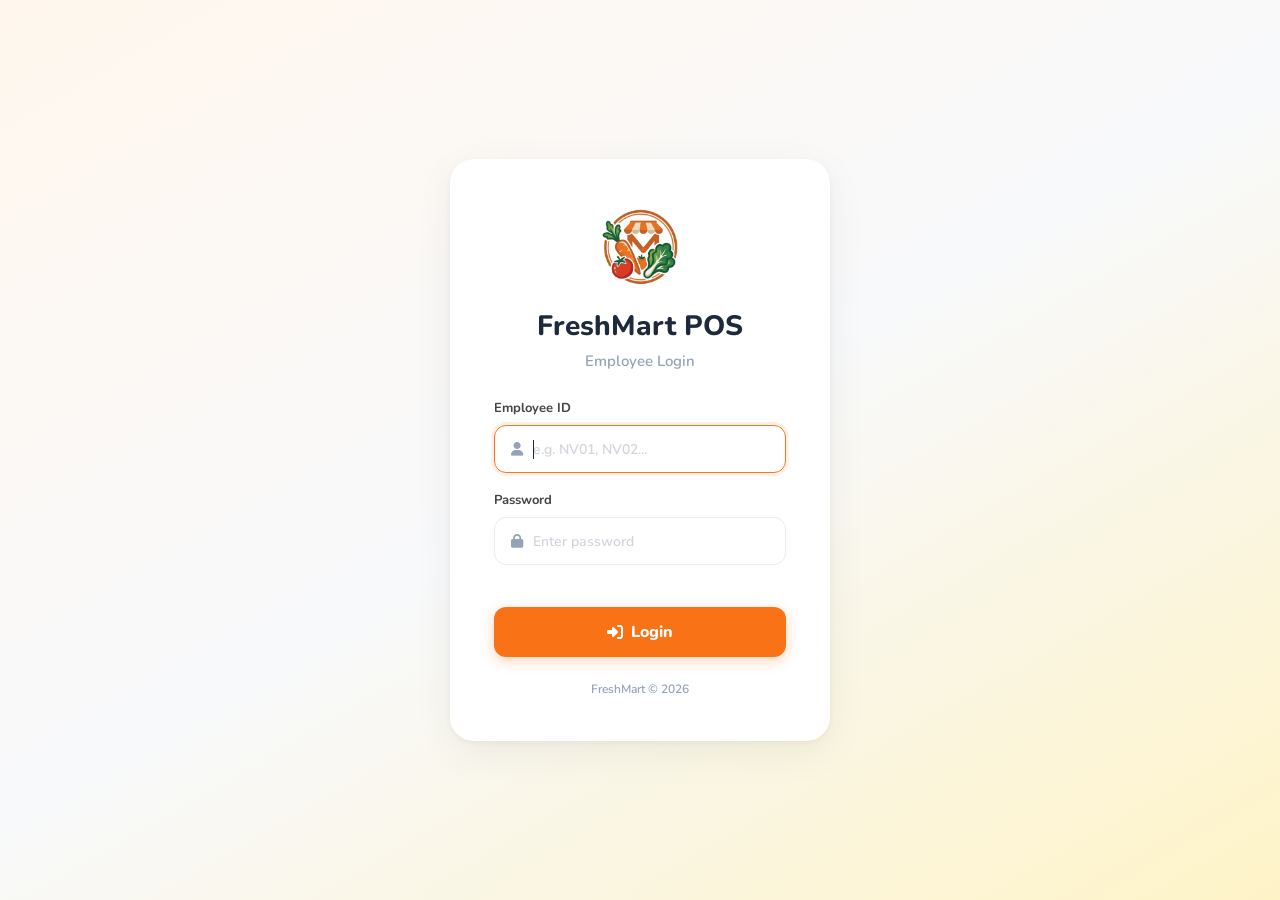
<file: frontend/index.html>
<!doctype html>
<html lang="en">
  <head>
    <meta charset="UTF-8" />
    <meta name="viewport" content="width=device-width, initial-scale=1.0" />
    <title>FreshMart - POS</title>
    <link rel="stylesheet" href="css/common.css" />
    <link rel="stylesheet" href="css/layout.css" />
    <link rel="stylesheet" href="css/products.css" />
    <link rel="stylesheet" href="css/invoice-panel.css" />
    <link rel="stylesheet" href="css/modals.css" />
    <link
      rel="stylesheet"
      href="https://cdnjs.cloudflare.com/ajax/libs/font-awesome/6.5.1/css/all.min.css"
    />
    <link
      href="https://fonts.googleapis.com/css2?family=Nunito:wght@400;600;700;800&display=swap"
      rel="stylesheet"
    />
  </head>
  <body>
    <div class="app">
      <!-- SIDEBAR -->
      <div class="sidebar">
        <div class="menu">
          <div class="nav-item active">
            <svg viewBox="0 0 24 24">
              <path
                d="M3 12L12 4l9 8v8a1 1 0 01-1 1h-5v-6H9v6H4a1 1 0 01-1-1z"
              />
            </svg>
          </div>
          <a href="./pages/cart.html" class="nav-item">
            <svg viewBox="0 0 24 24" class="nav-icon-grid">
              <rect x="4" y="4" width="6" height="6" rx="1.5" />
              <rect x="14" y="4" width="6" height="6" rx="1.5" />
              <rect x="4" y="14" width="6" height="6" rx="1.5" />
              <rect x="14" y="14" width="6" height="6" rx="1.5" />
            </svg>
          </a>
          <a href="./pages/invoice.html" class="nav-item">
            <svg viewBox="0 0 24 24">
              <rect x="5" y="4" width="14" height="16" rx="2" />
              <line x1="8" y1="8" x2="16" y2="8" />
              <line x1="8" y1="12" x2="16" y2="12" />
            </svg>
          </a>
          <a
            href="./pages/promotions.html"
            class="nav-item"
            id="nav-promotions"
            style="display: none"
          >
            <svg viewBox="0 0 24 24">
              <path d="M20 12v10H4V12" />
              <path d="M2 7h20v5H2z" />
              <path d="M12 22V7" />
              <path d="M12 7a3 3 0 00-3-3c-1.7 0-3 1.3-3 3" />
              <path d="M12 7a3 3 0 013-3c1.7 0 3 1.3 3 3" />
            </svg>
          </a>
          <a href="./pages/notification.html" class="nav-item">
            <svg viewBox="0 0 24 24">
              <path d="M18 8a6 6 0 10-12 0c0 7-3 7-3 7h18s-3 0-3-7" />
            </svg>
          </a>
          <a href="./pages/account.html" class="nav-item">
            <svg viewBox="0 0 24 24">
              <circle cx="12" cy="8" r="4" />
              <path d="M4 20c0-4 4-6 8-6s8 2 8 6" />
            </svg>
          </a>
        </div>
        <div class="bottom">
          <div class="nav-item" onclick="logout()" title="Logout">
            <svg viewBox="0 0 24 24">
              <path d="M9 21H5a2 2 0 01-2-2V5a2 2 0 012-2h4" />
              <polyline points="16 17 21 12 16 7" />
              <line x1="21" y1="12" x2="9" y2="12" />
            </svg>
          </div>
        </div>
      </div>

      <!-- MAIN -->
      <div class="main">
        <!-- TOPBAR -->
        <div class="topbar">
          <div class="logo">
            <img
              src="./assets/logosieuthi.png"
              alt="FreshMart"
              class="logo-img"
            />
          </div>
          <div class="search">
            <input
              type="text"
              id="search-input"
              placeholder="Search by name or scan product ID..."
              oninput="applyFilters()"
            />
          </div>
          <div class="employee-info">
            <div class="avatar">👤</div>
            <span id="employee-name"></span>
          </div>
        </div>

        <!-- CATEGORY TABS -->
        <div class="category-tabs" id="category-tabs">
          <!-- Rendered dynamically -->
        </div>

        <!-- PRODUCT GRID -->
        <div class="content">
          <div class="menu-grid" id="product-grid"></div>
        </div>
      </div>

      <!-- RIGHT PANEL — Invoice -->
      <div class="right-panel">
        <div class="right-panel-header">
          <h3>Invoice</h3>
          <button class="close-btn" onclick="clearInvoice()">
            <i class="fa-solid fa-trash"></i>
          </button>
        </div>

        <div class="right-panel-scroll">
          <div id="cart-items"></div>

          <!-- Customer (optional) -->
          <div class="customer-section">
            <div class="customer-header" onclick="toggleCustomer()">
              <span>👤 Customer</span>
              <span id="customer-display" class="customer-tag">No customer</span>
            </div>
            <div
              id="customer-fields"
              class="customer-fields"
              style="display: none"
            >
              <input
                type="text"
                id="inp-sdt"
                placeholder="Phone number..."
                oninput="lookupCustomer(this.value)"
              />
              <div id="customer-info" class="customer-info-box"></div>
            </div>
          </div>

          <!-- Active Promotions -->
          <div class="promo-section" id="promo-section" style="display: none">
            <div class="promo-section-header" onclick="togglePromoPanel()">
              <span
                ><i class="fa-solid fa-tag"></i>
                <span id="promo-section-count">0 promotions</span></span
              >
              <i
                class="fa-solid fa-chevron-down promo-toggle-icon"
                id="promo-toggle-icon"
              ></i>
            </div>
            <div class="promo-section-body" id="promo-section-body"></div>
          </div>

          <!-- Points Redemption -->
          <div class="points-section" id="points-section" style="display: none">
            <div class="points-header">
              <span><i class="fa-solid fa-coins"></i> Use Points</span>
              <span class="points-available" id="points-available">0 points</span>
            </div>
            <div class="points-body">
              <div class="points-input-row">
                <input
                  type="number"
                  id="inp-points"
                  min="0"
                  value="0"
                  placeholder="0"
                  oninput="onPointsChange()"
                />
                <span class="points-value" id="points-value">= 0₫</span>
                <button class="points-use-all" onclick="useAllPoints()">
                  Use All
                </button>
              </div>
              <p class="points-hint" id="points-hint">
                10 points = 1₫ · Earn 1% on every order
              </p>
            </div>
          </div>
        </div>

        <!-- Summary -->
        <div class="summary">
          <p>Subtotal <span id="subtotal">0₫</span></p>
          <p id="discount-row" style="display: none; color: #22c55e">
            Discount <span id="discount">-0₫</span>
          </p>
          <p id="points-discount-row" style="display: none; color: #8b5cf6">
            Points <span id="points-discount">-0₫</span>
          </p>
          <p>VAT (10%) <span id="tax">0₫</span></p>
          <p class="summary-total">Total <span id="total">0₫</span></p>
        </div>

        <button class="pay-btn" onclick="openPaymentModal()">
          <i class="fa-solid fa-credit-card"></i> PAY NOW
        </button>
      </div>
    </div>

    <!-- MODAL: Clear Confirm -->
    <div id="modal-clear" class="modal-overlay">
      <div class="modal-content">
        <div class="modal-icon">⚠️</div>
        <h3>Clear Invoice</h3>
        <p>Remove all products from the invoice?</p>
        <div class="modal-buttons">
          <button class="btn-cancel" onclick="closeAllModals()">Cancel</button>
          <button class="btn-confirm" onclick="confirmClear()">Clear</button>
        </div>
      </div>
    </div>

    <!-- MODAL: Payment Method -->
    <div id="modal-payment" class="modal-overlay">
      <div class="modal-card">
        <h3>Select Payment Method</h3>
        <div id="payment-methods" class="method-grid"></div>
        <button
          class="btn-cancel"
          style="margin-top: 15px; width: 100%"
          onclick="closeAllModals()"
        >
          Cancel
        </button>
      </div>
    </div>

    <!-- MODAL: Add Customer -->
    <div id="modal-add-customer" class="modal-overlay">
      <div class="modal-content">
        <h3>Add New Customer</h3>
        <form onsubmit="saveNewCustomer(event)">
          <div style="margin: 15px 0">
            <label style="font-size: 13px; font-weight: 600">Phone:</label>
            <input
              type="text"
              id="new-cust-sdt"
              style="
                width: 100%;
                padding: 8px;
                margin-top: 4px;
                border: 1px solid #ddd;
                border-radius: 8px;
              "
              required
            />
          </div>
          <div style="margin: 15px 0">
            <label style="font-size: 13px; font-weight: 600">Full Name:</label>
            <input
              type="text"
              id="new-cust-name"
              style="
                width: 100%;
                padding: 8px;
                margin-top: 4px;
                border: 1px solid #ddd;
                border-radius: 8px;
              "
              required
            />
          </div>
          <div class="modal-buttons">
            <button type="button" class="btn-cancel" onclick="closeAllModals()">
              Cancel
            </button>
            <button type="submit" class="btn-confirm">Save</button>
          </div>
        </form>
      </div>
    </div>

    <!-- MODAL: Receipt -->
    <div id="modal-receipt" class="modal-overlay">
      <div class="receipt-paper">
        <div class="receipt-head">
          <h3>FreshMart</h3>
          <p>Invoice <span id="rec-mahd"></span></p>
          <p id="rec-date" style="font-size: 12px"></p>
        </div>
        <div class="receipt-info">
          <p>Cashier: <span id="rec-employee"></span></p>
          <p>Customer: <span id="rec-customer"></span></p>
          <p>Payment: <span id="rec-method"></span></p>
        </div>
        <div id="rec-items-list" class="receipt-items"></div>
        <div class="receipt-total-box">
          <div class="rec-row">
            <span>Subtotal</span><span id="rec-sub"></span>
          </div>
          <div
            class="rec-row"
            id="rec-discount-row"
            style="display: none; color: #22c55e"
          >
            <span>Discount</span><span id="rec-discount"></span>
          </div>
          <div
            class="rec-row"
            id="rec-points-row"
            style="display: none; color: #8b5cf6"
          >
            <span>Points</span><span id="rec-points-discount"></span>
          </div>
          <div class="rec-row">
            <span>VAT (10%)</span><span id="rec-tax"></span>
          </div>
          <div class="rec-row bold">
            <span>TOTAL</span><span id="rec-total"></span>
          </div>
        </div>
        <div
          id="rec-points"
          style="
            text-align: center;
            margin-top: 8px;
            font-size: 12px;
            color: #999;
          "
        ></div>
        <button class="btn-print-final" onclick="finishOrder()">
          <i class="fa-solid fa-print"></i> Done & Next Customer
        </button>
      </div>
    </div>

    <script src="javascript/api.js"></script>
    <script src="javascript/cart.js"></script>
    <script src="javascript/customer.js"></script>
    <script src="javascript/promotions.js"></script>
    <script src="javascript/points.js"></script>
    <script src="javascript/payment.js"></script>
    <script src="main.js"></script>
  </body>
</html>
</file>
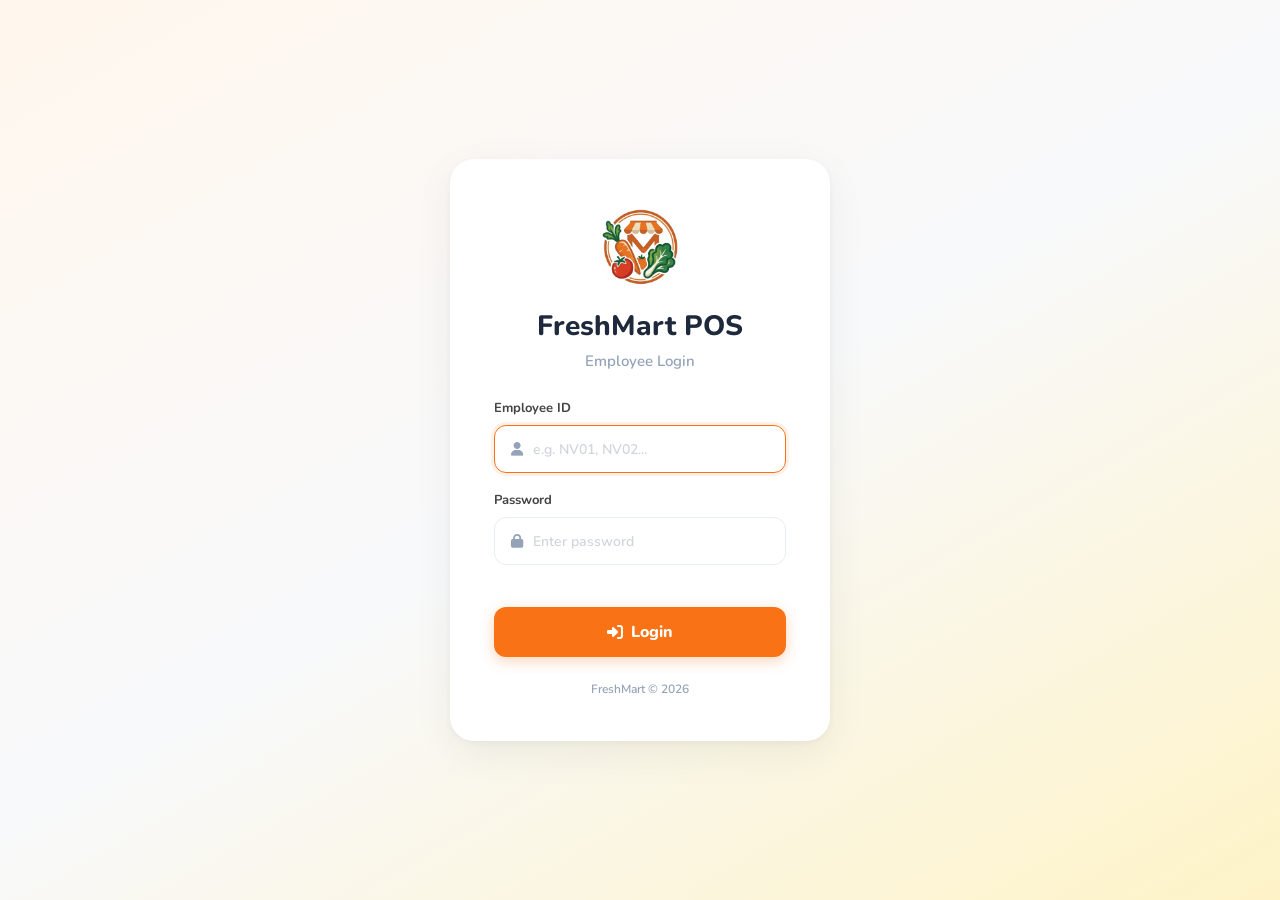
<file: frontend/login.html>
<!doctype html>
<html lang="en">
  <head>
    <meta charset="UTF-8" />
    <meta name="viewport" content="width=device-width, initial-scale=1.0" />
    <title>Login - FreshMart POS</title>
    <link
      href="https://fonts.googleapis.com/css2?family=Nunito:wght@400;600;700;800&display=swap"
      rel="stylesheet"
    />
    <link
      rel="stylesheet"
      href="https://cdnjs.cloudflare.com/ajax/libs/font-awesome/6.5.1/css/all.min.css"
    />
    <link rel="stylesheet" href="css/common.css" />
    <link rel="stylesheet" href="css/auth.css" />
  </head>
  <body class="login-body">
    <div class="login-container">
      <div class="login-card">
        <img
          src="./assets/logo-icon.png"
          alt="FreshMart"
          class="login-logo"
        />
        <h1>FreshMart POS</h1>
        <p class="login-subtitle">Employee Login</p>

        <form onsubmit="handleLogin(event)">
          <div class="login-field">
            <label>Employee ID</label>
            <div class="login-input-wrap">
              <i class="fa-solid fa-user"></i>
              <input
                type="text"
                id="login-manv"
                placeholder="e.g. NV01, NV02..."
                autofocus
                required
              />
            </div>
          </div>
          <div class="login-field">
            <label>Password</label>
            <div class="login-input-wrap">
              <i class="fa-solid fa-lock"></i>
              <input
                type="password"
                id="login-password"
                placeholder="Enter password"
                required
              />
            </div>
          </div>
          <div id="login-error" class="login-error"></div>
          <button type="submit" class="login-btn" id="login-btn">
            <i class="fa-solid fa-right-to-bracket"></i> Login
          </button>
        </form>
        <p class="login-footer">FreshMart &copy; 2026</p>
      </div>
    </div>

    <script src="javascript/api.js"></script>
    <script>
      async function handleLogin(e) {
        e.preventDefault();
        const maNV = document
          .getElementById("login-manv")
          .value.trim()
          .toUpperCase();
        const password = document.getElementById("login-password").value;
        const errorEl = document.getElementById("login-error");
        const btn = document.getElementById("login-btn");

        errorEl.innerText = "";

        if (!maNV) {
          errorEl.innerText = "Please enter employee ID";
          return;
        }
        if (!password) {
          errorEl.innerText = "Please enter password";
          return;
        }

        btn.disabled = true;
        btn.innerText = "Logging in...";

        try {
          const data = await apiLogin(maNV, password);
          localStorage.setItem("authToken", data.access_token);
          localStorage.setItem(
            "loggedInEmployee",
            JSON.stringify(data.employee),
          );
          window.location.href = "index.html";
        } catch (err) {
          errorEl.innerText = err.message || "Login failed";
        } finally {
          btn.disabled = false;
          btn.innerText = "Login";
        }
      }

      // If already logged in, skip to POS
      if (localStorage.getItem("loggedInEmployee")) {
        window.location.href = "index.html";
      }
    </script>
  </body>
</html>
</file>
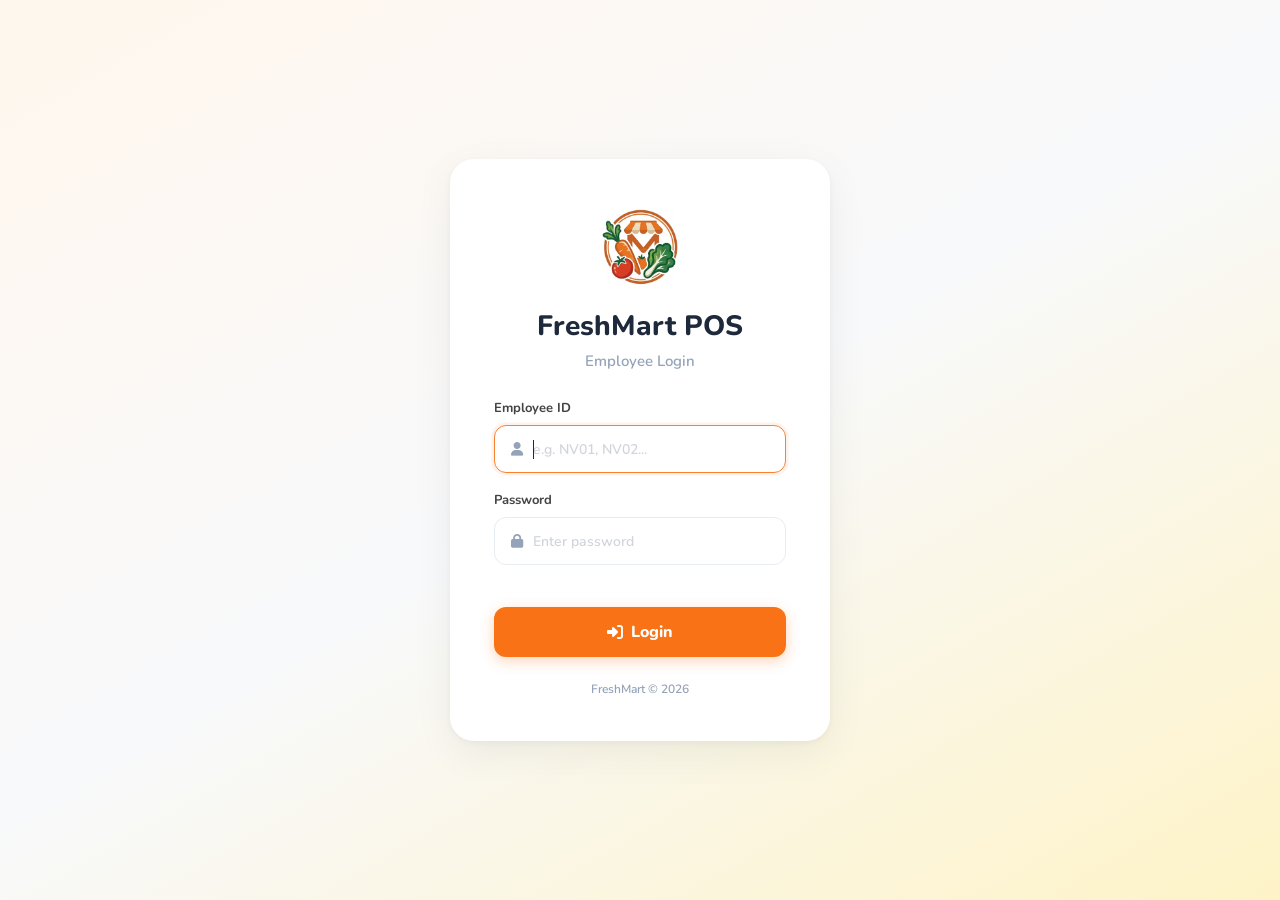
<file: frontend/pages/account.html>
<!doctype html>
<html lang="en">
  <head>
    <meta charset="UTF-8" />
    <meta name="viewport" content="width=device-width, initial-scale=1.0" />
    <title>Account Settings - FreshMart</title>
    <link
      href="https://fonts.googleapis.com/css2?family=Nunito:wght@400;600;700;800&display=swap"
      rel="stylesheet"
    />
    <link
      rel="stylesheet"
      href="https://cdnjs.cloudflare.com/ajax/libs/font-awesome/6.5.1/css/all.min.css"
    />
    <link rel="stylesheet" href="../css/common.css" />
    <link rel="stylesheet" href="../css/layout.css" />
    <link rel="stylesheet" href="../css/tables.css" />
    <link rel="stylesheet" href="../css/modals.css" />
    <link rel="stylesheet" href="../css/account.css" />
  </head>
  <body>
    <div class="app">
      <div class="sidebar">
        <div class="menu">
          <a href="../index.html" class="nav-item">
            <svg viewBox="0 0 24 24">
              <path
                d="M3 12L12 4l9 8v8a1 1 0 01-1 1h-5v-6H9v6H4a1 1 0 01-1-1z"
              />
            </svg>
          </a>
          <a href="cart.html" class="nav-item">
            <svg viewBox="0 0 24 24" class="nav-icon-grid">
              <rect x="4" y="4" width="6" height="6" rx="1.5" />
              <rect x="14" y="4" width="6" height="6" rx="1.5" />
              <rect x="4" y="14" width="6" height="6" rx="1.5" />
              <rect x="14" y="14" width="6" height="6" rx="1.5" />
            </svg>
          </a>
          <a href="invoice.html" class="nav-item">
            <svg viewBox="0 0 24 24">
              <rect x="5" y="4" width="14" height="16" rx="2" />
              <line x1="8" y1="8" x2="16" y2="8" />
              <line x1="8" y1="12" x2="16" y2="12" />
            </svg>
          </a>
          <a
            href="promotions.html"
            class="nav-item"
            id="nav-promotions"
            style="display: none"
          >
            <svg viewBox="0 0 24 24">
              <path d="M20 12v10H4V12" />
              <path d="M2 7h20v5H2z" />
              <path d="M12 22V7" />
              <path d="M12 7a3 3 0 00-3-3c-1.7 0-3 1.3-3 3" />
              <path d="M12 7a3 3 0 013-3c1.7 0 3 1.3 3 3" />
            </svg>
          </a>
          <a href="notification.html" class="nav-item">
            <svg viewBox="0 0 24 24">
              <path d="M18 8a6 6 0 10-12 0c0 7-3 7-3 7h18s-3 0-3-7" />
            </svg>
          </a>
          <a href="account.html" class="nav-item active">
            <svg viewBox="0 0 24 24">
              <circle cx="12" cy="8" r="4" />
              <path d="M4 20c0-4 4-6 8-6s8 2 8 6" />
            </svg>
          </a>
        </div>
        <div class="bottom">
          <div class="nav-item">
            <svg viewBox="0 0 24 24">
              <circle cx="12" cy="12" r="3" />
              <path d="M19 12a7 7 0 00-14 0" />
            </svg>
          </div>
        </div>
      </div>

      <main class="main-content">
        <h1 class="page-title">My Profile</h1>

        <!-- Profile Card -->
        <div class="profile-card">
          <div class="profile-avatar-col">
            <div class="profile-avatar">
              <i class="fa-solid fa-user"></i>
            </div>
            <span class="profile-avatar-id" id="acc-id"></span>
          </div>
          <div class="profile-form-col">
            <form onsubmit="saveAccount(event)">
              <div class="profile-form-row" style="margin-bottom: 16px">
                <div class="form-group">
                  <label>Full Name</label>
                  <input type="text" id="acc-hoten" required />
                </div>
                <div class="form-group">
                  <label>Phone</label>
                  <input type="text" id="acc-sdt" required />
                </div>
              </div>
              <div class="profile-form-row" style="margin-bottom: 16px">
                <div class="form-group">
                  <label>Role</label>
                  <input type="text" id="acc-chucvu" readonly />
                </div>
                <div class="form-group">
                  <label>Start Date</label>
                  <input type="date" id="acc-ngayvaolam" readonly />
                </div>
              </div>
              <div class="profile-save-row">
                <button type="submit" class="save-btn">Save Changes</button>
              </div>
            </form>
          </div>
        </div>

        <!-- Change Password -->
        <div style="margin-top: 28px">
          <h2 style="font-size: 20px; font-weight: 800; color: #1e293b; margin-bottom: 16px">Change Password</h2>
          <div class="profile-card">
            <div class="profile-avatar-col">
              <div class="profile-avatar" style="background: #dbeafe; color: #3b82f6">
                <i class="fa-solid fa-lock"></i>
              </div>
            </div>
            <div class="profile-form-col">
              <form onsubmit="changePassword(event)">
                <div class="form-group" style="margin-bottom: 16px">
                  <label>Current Password</label>
                  <input type="password" id="pw-current" required placeholder="Enter current password" oncopy="return false" oncut="return false" onpaste="return false" />
                </div>
                <div class="profile-form-row" style="margin-bottom: 16px">
                  <div class="form-group">
                    <label>New Password</label>
                    <input type="password" id="pw-new" required placeholder="Min 6 characters" oncopy="return false" oncut="return false" onpaste="return false" />
                  </div>
                  <div class="form-group">
                    <label>Confirm Password</label>
                    <input type="password" id="pw-confirm" required placeholder="Re-enter new password" oncopy="return false" oncut="return false" onpaste="return false" />
                  </div>
                </div>
                <div class="profile-save-row">
                  <button type="submit" class="save-btn">Update Password</button>
                </div>
              </form>
            </div>
          </div>
        </div>

        <!-- Staff Management (Manager only) -->
        <div id="staff-section" style="display: none; margin-top: 28px">
          <div class="staff-header">
            <h2>Staff Management</h2>
            <button class="btn-add" onclick="openAddStaffModal()">
              <i class="fa-solid fa-plus"></i> Add Employee
            </button>
          </div>
          <div class="table-card">
            <table>
              <thead>
                <tr>
                  <th style="width: 80px">ID</th>
                  <th>Name</th>
                  <th style="width: 130px">Role</th>
                  <th style="width: 130px">Phone</th>
                  <th style="width: 120px">Start Date</th>
                  <th style="width: 200px">Actions</th>
                </tr>
              </thead>
              <tbody id="staff-table-body"></tbody>
            </table>
          </div>
        </div>
      </main>
    </div>

    <!-- MODAL: Add Employee -->
    <div id="modal-add-staff" class="modal-overlay">
      <div class="modal-form-card" style="width: 480px">
        <div class="modal-form-header">
          <h3>Add New Employee</h3>
          <button class="close-btn" onclick="closeModal('modal-add-staff')">
            <i class="fa-solid fa-xmark"></i>
          </button>
        </div>
        <form onsubmit="saveStaff(event)">
          <div class="form-group" style="margin-bottom: 16px">
            <label>Full Name</label>
            <input
              type="text"
              id="staff-hoten"
              placeholder="Enter full name"
              required
              style="height: 44px"
            />
          </div>
          <div class="form-group" style="margin-bottom: 16px">
            <label>Phone</label>
            <input
              type="text"
              id="staff-sdt"
              placeholder="0912345678"
              required
              style="height: 44px"
            />
          </div>
          <div
            style="
              display: grid;
              grid-template-columns: 1fr 1fr;
              gap: 16px;
              margin-bottom: 16px;
            "
          >
            <div class="form-group">
              <label>Role</label>
              <select id="staff-chucvu" required style="height: 44px">
                <option value="">Select role...</option>
                <option value="Quản lý">Quản lý</option>
                <option value="Thu ngân">Thu ngân</option>
                <option value="Bán hàng">Bán hàng</option>
                <option value="Kho">Kho</option>
              </select>
            </div>
            <div class="form-group">
              <label>Password</label>
              <input
                type="text"
                id="staff-password"
                value="123456"
                required
                style="height: 44px"
                placeholder="Min 6 characters"
              />
            </div>
          </div>
          <div class="form-group" style="margin-bottom: 16px">
            <label>Start Date</label>
            <input
              type="date"
              id="staff-ngayvaolam"
              style="height: 44px"
            />
          </div>
          <div class="modal-form-footer">
            <button
              type="button"
              class="btn-cancel"
              onclick="closeModal('modal-add-staff')"
            >
              Cancel
            </button>
            <button type="submit" class="btn-confirm">Create Employee</button>
          </div>
        </form>
      </div>
    </div>

    <!-- MODAL: Edit Employee -->
    <div id="modal-edit-staff" class="modal-overlay">
      <div class="modal-form-card" style="width: 480px">
        <div class="modal-form-header">
          <h3>Edit Employee</h3>
          <button class="close-btn" onclick="closeModal('modal-edit-staff')">
            <i class="fa-solid fa-xmark"></i>
          </button>
        </div>
        <form onsubmit="updateStaff(event)">
          <input type="hidden" id="edit-staff-manv" />
          <div class="form-group" style="margin-bottom: 16px">
            <label>Employee ID</label>
            <input
              type="text"
              id="edit-staff-id"
              readonly
              style="
                height: 44px;
                background: #f9fafb;
                color: #94a3b8;
                cursor: default;
              "
            />
          </div>
          <div class="form-group" style="margin-bottom: 16px">
            <label>Full Name</label>
            <input
              type="text"
              id="edit-staff-hoten"
              required
              style="height: 44px"
            />
          </div>
          <div
            style="
              display: grid;
              grid-template-columns: 1fr 1fr;
              gap: 16px;
              margin-bottom: 16px;
            "
          >
            <div class="form-group">
              <label>Role</label>
              <select id="edit-staff-chucvu" required style="height: 44px">
                <option value="Quản lý">Quản lý</option>
                <option value="Thu ngân">Thu ngân</option>
                <option value="Bán hàng">Bán hàng</option>
                <option value="Kho">Kho</option>
              </select>
            </div>
            <div class="form-group">
              <label>Phone</label>
              <input
                type="text"
                id="edit-staff-sdt"
                required
                style="height: 44px"
              />
            </div>
          </div>
          <div class="modal-form-footer">
            <button
              type="button"
              class="btn-cancel"
              onclick="closeModal('modal-edit-staff')"
            >
              Cancel
            </button>
            <button type="submit" class="btn-confirm">Update</button>
          </div>
        </form>
      </div>
    </div>

    <!-- MODAL: Reset Password -->
    <div id="modal-reset-pw" class="modal-overlay">
      <div class="modal-content" style="width: 380px">
        <div
          style="
            width: 64px;
            height: 64px;
            border-radius: 32px;
            background: #dbeafe;
            display: flex;
            align-items: center;
            justify-content: center;
            margin: 0 auto 16px;
          "
        >
          <i
            class="fa-solid fa-key"
            style="font-size: 28px; color: #3b82f6"
          ></i>
        </div>
        <h3>Reset Password</h3>
        <p>
          Reset password for <strong id="reset-pw-name"></strong> (<span
            id="reset-pw-id"
          ></span
          >)? The password will be set to the default:
        </p>
        <div
          style="
            display: inline-flex;
            align-items: center;
            gap: 8px;
            background: #f1f5f9;
            padding: 8px 16px;
            border-radius: 10px;
            margin-bottom: 20px;
          "
        >
          <i
            class="fa-solid fa-lock"
            style="font-size: 14px; color: #94a3b8"
          ></i>
          <span style="font-size: 14px; font-weight: 800; color: #1e293b"
            >New password: 123456</span
          >
        </div>
        <div class="modal-buttons">
          <button class="btn-cancel" onclick="closeModal('modal-reset-pw')">
            Cancel
          </button>
          <button
            style="
              background: #3b82f6;
              color: #fff;
              padding: 12px;
              border-radius: 10px;
              border: none;
              font-weight: 700;
              cursor: pointer;
              font-family: &quot;Nunito&quot;, sans-serif;
              font-size: 14px;
              flex: 1;
            "
            onclick="confirmResetPassword()"
          >
            Reset Password
          </button>
        </div>
      </div>
    </div>

    <script src="../javascript/api.js"></script>
    <script>
      let currentEmp = null;
      let staffCache = [];

      window.onload = async function () {
        const empData = localStorage.getItem("loggedInEmployee");
        if (!empData) {
          window.location.href = "../login.html";
          return;
        }
        const stored = JSON.parse(empData);

        var navPromo = document.getElementById("nav-promotions");
        if (stored.ChucVu === "Quản lý") {
          if (navPromo) navPromo.style.display = "";
          document.getElementById("staff-section").style.display = "";
          loadStaffList();
        }

        try {
          currentEmp = await apiGetEmployee(stored.MaNV);
        } catch {
          currentEmp = stored;
        }

        document.getElementById("acc-id").innerText = currentEmp.MaNV;
        document.getElementById("acc-hoten").value = currentEmp.HoTen;
        document.getElementById("acc-chucvu").value = currentEmp.ChucVu || "";
        document.getElementById("acc-sdt").value = currentEmp.SDT || "";
        document.getElementById("acc-ngayvaolam").value =
          currentEmp.NgayVaoLam || "";
      };

      function closeModal(id) {
        document.getElementById(id).style.display = "none";
      }

      async function saveAccount(e) {
        e.preventDefault();

        const hoTen = document.getElementById("acc-hoten").value.trim();
        const sdt = document.getElementById("acc-sdt").value.trim();
        var errors = validateForm([
          { name: "Full name", value: hoTen, required: true },
          {
            name: "Phone",
            value: sdt,
            required: true,
            pattern: /^0\d{9}$/,
          },
        ]);
        if (errors.length > 0) {
          showToast(errors[0], "error");
          return;
        }

        const updates = {
          HoTen: hoTen,
          SDT: sdt,
        };

        try {
          const updated = await apiUpdateEmployee(currentEmp.MaNV, updates);
          showToast("Account updated successfully!", "success");
          localStorage.setItem("loggedInEmployee", JSON.stringify(updated));
        } catch (err) {
          showToast("Failed to save: " + err.message, "error");
        }
      }

      async function changePassword(e) {
        e.preventDefault();
        var current = document.getElementById("pw-current").value;
        var newPw = document.getElementById("pw-new").value;
        var confirm = document.getElementById("pw-confirm").value;

        if (newPw.length < 6) {
          showToast("New password must be at least 6 characters", "error");
          return;
        }
        if (newPw !== confirm) {
          showToast("New passwords do not match", "error");
          return;
        }

        try {
          await apiChangePassword(current, newPw);
          showToast("Password changed successfully!", "success");
          document.getElementById("pw-current").value = "";
          document.getElementById("pw-new").value = "";
          document.getElementById("pw-confirm").value = "";
        } catch (err) {
          showToast(err.message || "Failed to change password", "error");
        }
      }

      // ── Staff Management ──

      async function loadStaffList() {
        try {
          staffCache = await apiGetEmployees();
          renderStaffTable();
        } catch (err) {
          showToast("Failed to load staff: " + err.message, "error");
        }
      }

      function renderStaffTable() {
        var roleColors = {
          "Quản lý": { color: "#7c3aed", bg: "#ede9fe" },
          "Thu ngân": { color: "#3b82f6", bg: "#dbeafe" },
          "Bán hàng": { color: "#22c55e", bg: "#dcfce7" },
          Kho: { color: "#f97316", bg: "#fff7ed" },
        };
        var tbody = document.getElementById("staff-table-body");
        tbody.innerHTML = staffCache
          .map(function (emp) {
            var rc = roleColors[emp.ChucVu] || { color: "#666", bg: "#f3f4f6" };
            return (
              "<tr>" +
              '<td><span class="pid">' + emp.MaNV + "</span></td>" +
              '<td class="td-name">' + emp.HoTen + "</td>" +
              '<td><span class="role-badge" style="background:' + rc.bg + ";color:" + rc.color + ';">' +
              (emp.ChucVu || "") + "</span></td>" +
              '<td class="td-date">' + (emp.SDT || "") + "</td>" +
              '<td class="td-date">' + (emp.NgayVaoLam || "") + "</td>" +
              '<td class="actions">' +
              '<button class="btn-edit" onclick="editStaff(\'' + emp.MaNV + '\')">' +
              '<i class="fa-solid fa-pencil"></i> Edit</button>' +
              '<button class="btn-reset" onclick="resetStaffPassword(\'' + emp.MaNV + '\')">' +
              '<i class="fa-solid fa-key"></i> Reset PW</button>' +
              "</td>" +
              "</tr>"
            );
          })
          .join("");
      }

      function openAddStaffModal() {
        document.getElementById("staff-hoten").value = "";
        document.getElementById("staff-chucvu").value = "";
        document.getElementById("staff-sdt").value = "";
        document.getElementById("staff-password").value = "123456";
        document.getElementById("staff-ngayvaolam").value = new Date()
          .toISOString()
          .slice(0, 10);
        document.getElementById("modal-add-staff").style.display = "flex";
      }

      async function saveStaff(e) {
        e.preventDefault();
        var hoTen = document.getElementById("staff-hoten").value.trim();
        var chucVu = document.getElementById("staff-chucvu").value;
        var sdt = document.getElementById("staff-sdt").value.trim();
        var password = document.getElementById("staff-password").value;
        var ngayVaoLam =
          document.getElementById("staff-ngayvaolam").value || null;

        var errors = validateForm([
          { name: "Full name", value: hoTen, required: true, maxLength: 100 },
          { name: "Role", value: chucVu, required: true },
          {
            name: "Phone",
            value: sdt,
            required: true,
            pattern: /^0\d{9}$/,
          },
          { name: "Password", value: password, required: true },
        ]);
        if (errors.length > 0) {
          showToast(errors[0], "error");
          return;
        }

        try {
          var created = await apiCreateEmployee({
            HoTen: hoTen,
            ChucVu: chucVu,
            SDT: sdt,
            password: password,
            NgayVaoLam: ngayVaoLam,
          });
          closeModal("modal-add-staff");
          showToast(
            "Created " + created.MaNV + " — " + created.HoTen,
            "success",
          );
          loadStaffList();
        } catch (err) {
          showToast("Error: " + err.message, "error");
        }
      }

      function editStaff(maNV) {
        var emp = staffCache.find(function (e) {
          return e.MaNV === maNV;
        });
        if (!emp) return;
        document.getElementById("edit-staff-manv").value = emp.MaNV;
        document.getElementById("edit-staff-id").value = emp.MaNV;
        document.getElementById("edit-staff-hoten").value = emp.HoTen;
        document.getElementById("edit-staff-chucvu").value = emp.ChucVu || "";
        document.getElementById("edit-staff-sdt").value = emp.SDT || "";
        document.getElementById("modal-edit-staff").style.display = "flex";
      }

      async function updateStaff(e) {
        e.preventDefault();
        var maNV = document.getElementById("edit-staff-manv").value;
        var hoTen = document.getElementById("edit-staff-hoten").value.trim();
        var chucVu = document.getElementById("edit-staff-chucvu").value;
        var sdt = document.getElementById("edit-staff-sdt").value.trim();

        var errors = validateForm([
          { name: "Full name", value: hoTen, required: true },
          {
            name: "Phone",
            value: sdt,
            required: true,
            pattern: /^0\d{9}$/,
          },
        ]);
        if (errors.length > 0) {
          showToast(errors[0], "error");
          return;
        }

        try {
          await apiUpdateEmployee(maNV, {
            HoTen: hoTen,
            ChucVu: chucVu,
            SDT: sdt,
          });
          closeModal("modal-edit-staff");
          showToast("Updated " + maNV + " successfully", "success");
          loadStaffList();
        } catch (err) {
          showToast("Error: " + err.message, "error");
        }
      }

      var resetTargetMaNV = null;

      function resetStaffPassword(maNV) {
        var emp = staffCache.find(function (e) {
          return e.MaNV === maNV;
        });
        if (!emp) return;
        resetTargetMaNV = maNV;
        document.getElementById("reset-pw-name").innerText = emp.HoTen;
        document.getElementById("reset-pw-id").innerText = maNV;
        document.getElementById("modal-reset-pw").style.display = "flex";
      }

      async function confirmResetPassword() {
        if (!resetTargetMaNV) return;
        try {
          var result = await apiResetPassword(resetTargetMaNV);
          closeModal("modal-reset-pw");
          showToast(
            "Password reset for " +
              resetTargetMaNV +
              ". New password: " +
              result.default_password,
            "success",
          );
        } catch (err) {
          showToast("Error: " + err.message, "error");
        }
        resetTargetMaNV = null;
      }
    </script>
  </body>
</html>
</file>
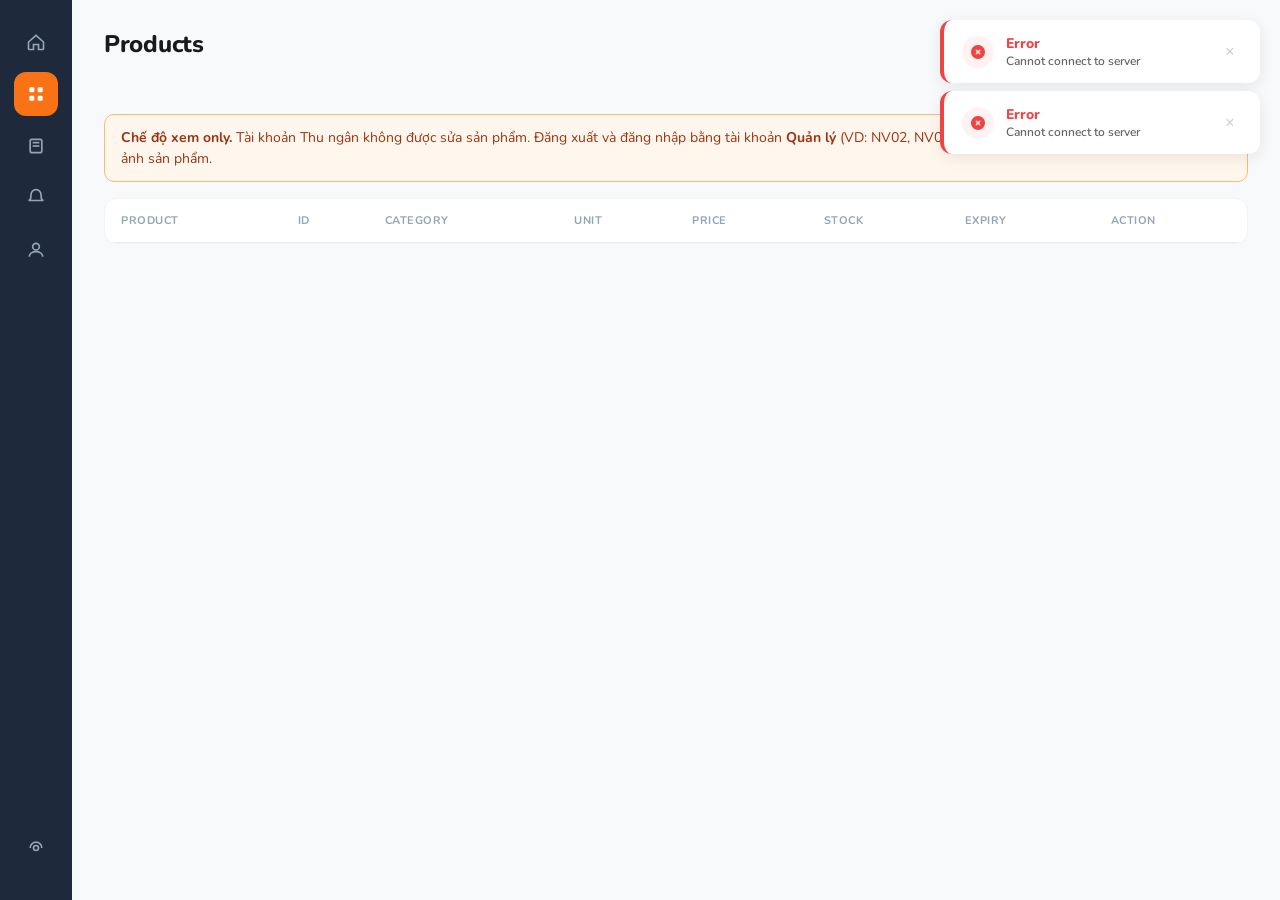
<file: frontend/pages/cart.html>
<!doctype html>
<html lang="en">
  <head>
    <meta charset="UTF-8" />
    <meta name="viewport" content="width=device-width, initial-scale=1.0" />
    <title>Products - FreshMart</title>
    <link
      href="https://fonts.googleapis.com/css2?family=Nunito:wght@400;600;700;800&display=swap"
      rel="stylesheet"
    />
    <link
      rel="stylesheet"
      href="https://cdnjs.cloudflare.com/ajax/libs/font-awesome/6.5.1/css/all.min.css"
    />
    <link rel="stylesheet" href="../css/common.css" />
    <link rel="stylesheet" href="../css/layout.css" />
    <link rel="stylesheet" href="../css/tables.css" />
    <link rel="stylesheet" href="../css/modals.css" />
  </head>
  <body>
    <div class="app">
      <!-- SIDEBAR -->
      <div class="sidebar">
        <div class="menu">
          <a href="../index.html" class="nav-item">
            <svg viewBox="0 0 24 24">
              <path
                d="M3 12L12 4l9 8v8a1 1 0 01-1 1h-5v-6H9v6H4a1 1 0 01-1-1z"
              />
            </svg>
          </a>
          <a href="cart.html" class="nav-item active">
            <svg viewBox="0 0 24 24" class="nav-icon-grid">
              <rect x="4" y="4" width="6" height="6" rx="1.5" />
              <rect x="14" y="4" width="6" height="6" rx="1.5" />
              <rect x="4" y="14" width="6" height="6" rx="1.5" />
              <rect x="14" y="14" width="6" height="6" rx="1.5" />
            </svg>
          </a>
          <a href="invoice.html" class="nav-item">
            <svg viewBox="0 0 24 24">
              <rect x="5" y="4" width="14" height="16" rx="2" />
              <line x1="8" y1="8" x2="16" y2="8" />
              <line x1="8" y1="12" x2="16" y2="12" />
            </svg>
          </a>
          <a
            href="promotions.html"
            class="nav-item"
            id="nav-promotions"
            style="display: none"
          >
            <svg viewBox="0 0 24 24">
              <path d="M20 12v10H4V12" />
              <path d="M2 7h20v5H2z" />
              <path d="M12 22V7" />
              <path d="M12 7a3 3 0 00-3-3c-1.7 0-3 1.3-3 3" />
              <path d="M12 7a3 3 0 013-3c1.7 0 3 1.3 3 3" />
            </svg>
          </a>
          <a href="notification.html" class="nav-item">
            <svg viewBox="0 0 24 24">
              <path d="M18 8a6 6 0 10-12 0c0 7-3 7-3 7h18s-3 0-3-7" />
            </svg>
          </a>
          <a href="account.html" class="nav-item">
            <svg viewBox="0 0 24 24">
              <circle cx="12" cy="8" r="4" />
              <path d="M4 20c0-4 4-6 8-6s8 2 8 6" />
            </svg>
          </a>
        </div>
        <div class="bottom">
          <div class="nav-item">
            <svg viewBox="0 0 24 24">
              <circle cx="12" cy="12" r="3" />
              <path d="M19 12a7 7 0 00-14 0" />
            </svg>
          </div>
        </div>
      </div>

      <!-- MAIN -->
      <main class="main-content">
        <div class="header">
          <h1 class="page-title">Products</h1>
          <div style="display: flex; gap: 10px">
            <button
              class="btn-add"
              id="btn-audit-log"
              style="display: none; background: #6366f1"
              onclick="openAuditLogModal()"
            >
              Activity Log
            </button>
            <button
              class="btn-add"
              id="btn-add-product"
              style="display: none"
              onclick="openAddProductModal()"
            >
              + Add Product
            </button>
          </div>
        </div>

        <div
          id="role-notice"
          style="
            display: none;
            margin: 0 0 16px;
            padding: 12px 16px;
            border-radius: 10px;
            background: #fff7ed;
            border: 1px solid #fdba74;
            color: #9a3412;
            font-size: 14px;
            line-height: 1.5;
          "
        >
          <strong>Chế độ xem only.</strong> Tài khoản Thu ngân không được sửa
          sản phẩm. Đăng xuất và đăng nhập bằng tài khoản
          <strong>Quản lý</strong> (VD: NV02, NV08) hoặc <strong>Kho</strong>
          (VD: NV04, NV06) để thêm/sửa ảnh sản phẩm.
        </div>

        <div class="table-card">
          <table>
            <thead>
              <tr>
                <th>Product</th>
                <th>ID</th>
                <th>Category</th>
                <th>Unit</th>
                <th>Price</th>
                <th>Stock</th>
                <th>Expiry</th>
                <th>Action</th>
              </tr>
            </thead>
            <tbody id="product-table-body"></tbody>
          </table>
        </div>
      </main>
    </div>

    <!-- MODAL: Add Product -->
    <div id="modal-add-product" class="modal-overlay">
      <div class="modal-form-card" style="width: 480px">
        <div class="modal-form-header">
          <h3>Add New Product</h3>
          <button class="close-btn" onclick="closeAddProductModal()">
            <i class="fa-solid fa-xmark"></i>
          </button>
        </div>

        <form onsubmit="saveProduct(event)">
          <input type="hidden" id="inp-masp" />
          <div class="form-group" style="margin-bottom: 16px">
            <label>Product Name</label>
            <input
              type="text"
              id="inp-tensp"
              placeholder="Enter product name"
              required
              style="height: 44px"
            />
          </div>
          <div class="form-group" style="margin-bottom: 16px">
            <label>Category</label>
            <select id="inp-manhom" required style="height: 44px">
              <option value="">Select category...</option>
            </select>
          </div>
          <div style="display: grid; grid-template-columns: 1fr 1fr; gap: 16px; margin-bottom: 16px">
            <div class="form-group">
              <label>Unit</label>
              <input
                type="text"
                id="inp-dvt"
                placeholder="kg, bottle, box..."
                required
                style="height: 44px"
              />
            </div>
            <div class="form-group">
              <label>Price</label>
              <input
                type="number"
                id="inp-giaban"
                placeholder="0"
                step="0.01"
                min="0"
                required
                style="height: 44px"
              />
            </div>
          </div>
          <div style="display: grid; grid-template-columns: 1fr 1fr; gap: 16px; margin-bottom: 16px">
            <div class="form-group">
              <label>Stock Quantity</label>
              <input
                type="number"
                id="inp-soluong"
                placeholder="0"
                min="0"
                required
                style="height: 44px"
              />
            </div>
            <div class="form-group">
              <label>Expiry Date</label>
              <input type="date" id="inp-hsd" required style="height: 44px" />
            </div>
          </div>
          <div class="form-group" style="margin-bottom: 16px">
            <label>Product Image</label>
            <input
              type="file"
              id="inp-image"
              accept="image/*"
              onchange="previewImage(this, 'inp-img-preview')"
            />
          </div>
          <div id="inp-img-preview" class="img-preview-box" style="margin-bottom: 8px"></div>

          <div class="modal-form-footer">
            <button
              type="button"
              class="btn-cancel"
              onclick="closeAddProductModal()"
            >
              Cancel
            </button>
            <button type="submit" class="btn-confirm">Save Product</button>
          </div>
        </form>
      </div>
    </div>

    <!-- MODAL: Edit Product -->
    <div id="modal-edit-product" class="modal-overlay">
      <div class="modal-form-card" style="width: 480px">
        <div class="modal-form-header">
          <h3>Edit Product</h3>
          <button class="close-btn" onclick="closeEditProductModal()">
            <i class="fa-solid fa-xmark"></i>
          </button>
        </div>

        <form onsubmit="updateProduct(event)">
          <div class="form-group" style="margin-bottom: 16px">
            <label>Product ID</label>
            <input
              type="text"
              id="edit-masp"
              readonly
              style="height: 44px; background: #f9fafb; color: #94a3b8; cursor: default"
            />
          </div>
          <div class="form-group" style="margin-bottom: 16px">
            <label>Product Name</label>
            <input type="text" id="edit-tensp" required style="height: 44px" />
          </div>
          <div class="form-group" style="margin-bottom: 16px">
            <label>Category</label>
            <select id="edit-manhom" required style="height: 44px">
              <option value="">Select category...</option>
            </select>
          </div>
          <div style="display: grid; grid-template-columns: 1fr 1fr; gap: 16px; margin-bottom: 16px">
            <div class="form-group">
              <label>Unit</label>
              <input type="text" id="edit-dvt" required style="height: 44px" />
            </div>
            <div class="form-group">
              <label>Price</label>
              <input
                type="number"
                id="edit-giaban"
                step="0.01"
                min="0"
                required
                style="height: 44px"
              />
            </div>
          </div>
          <div style="display: grid; grid-template-columns: 1fr 1fr; gap: 16px; margin-bottom: 16px">
            <div class="form-group">
              <label>Stock Quantity</label>
              <input type="number" id="edit-soluong" min="0" required style="height: 44px" />
            </div>
            <div class="form-group">
              <label>Expiry Date</label>
              <input type="date" id="edit-hsd" style="height: 44px" />
            </div>
          </div>
          <div class="form-group" style="margin-bottom: 16px">
            <label>Product Image</label>
            <input
              type="file"
              id="edit-image"
              accept="image/*"
              onchange="previewImage(this, 'edit-img-preview')"
            />
          </div>
          <div id="edit-img-preview" class="img-preview-box" style="margin-bottom: 8px"></div>

          <div class="modal-form-footer">
            <button
              type="button"
              class="btn-cancel"
              onclick="closeEditProductModal()"
            >
              Cancel
            </button>
            <button type="submit" class="btn-confirm">Update Product</button>
          </div>
        </form>
      </div>
    </div>

    <!-- MODAL: Delete Confirmation -->
    <div id="modal-delete-product" class="modal-overlay">
      <div class="modal-content" style="width: 350px">
        <div style="width: 64px; height: 64px; border-radius: 32px; background: #fef3c7; display: flex; align-items: center; justify-content: center; margin: 0 auto 16px">
          <i class="fa-solid fa-triangle-exclamation" style="font-size: 28px; color: #f59e0b"></i>
        </div>
        <h3>Delete Product</h3>
        <p>Are you sure you want to delete <strong id="delete-product-name"></strong>? This action cannot be undone.</p>
        <div class="modal-buttons">
          <button class="btn-cancel" onclick="closeModal('modal-delete-product')">Cancel</button>
          <button style="background: #ef4444; color: #fff; padding: 12px; border-radius: 10px; border: none; font-weight: 700; cursor: pointer; font-family: 'Nunito', sans-serif; font-size: 14px; flex: 1;" onclick="confirmDeleteProduct()">Delete</button>
        </div>
      </div>
    </div>

    <!-- MODAL: Audit Log -->
    <div id="modal-audit-log" class="modal-overlay">
      <div class="modal-form-card" style="width: 700px">
        <div class="modal-form-header">
          <h3>Product Activity Log</h3>
          <button class="close-btn" onclick="closeAuditLogModal()">
            <i class="fa-solid fa-xmark"></i>
          </button>
        </div>
        <div
          id="audit-log-list"
          style="
            max-height: 450px;
            overflow-y: auto;
            display: flex;
            flex-direction: column;
            gap: 8px;
          "
        ></div>
        <div class="modal-form-footer">
          <button
            type="button"
            class="btn-cancel"
            onclick="closeAuditLogModal()"
          >
            Close
          </button>
        </div>
      </div>
    </div>

    <script src="../javascript/api.js"></script>
    <script>
      let productsCache = [];
      let categoriesCache = [];
      let canEditProducts = false;

      function requireProductManager() {
        if (canEditProducts) return true;
        showToast(
          "Chỉ tài khoản Quản lý hoặc Kho mới được sửa sản phẩm. Vui lòng đăng nhập lại.",
          "warning",
        );
        return false;
      }

      window.onload = async function () {
        var navPromo = document.getElementById("nav-promotions");
        var _emp = getLoggedInEmployee();
        canEditProducts = canManageProducts();

        if (_emp.ChucVu === "Quản lý") {
          if (navPromo) navPromo.style.display = "";
          document.getElementById("btn-audit-log").style.display = "";
        }

        if (canEditProducts) {
          document.getElementById("btn-add-product").style.display = "";
        } else {
          document.getElementById("role-notice").style.display = "block";
        }

        try {
          [productsCache, categoriesCache] = await Promise.all([
            apiGetProducts(),
            apiGetCategories(),
          ]);
          renderProductTable();
          const select = document.getElementById("inp-manhom");
          categoriesCache.forEach((nh) => {
            const opt = document.createElement("option");
            opt.value = nh.MaNhom;
            opt.textContent = nh.MaNhom + " - " + nh.TenNhom;
            select.appendChild(opt);
          });
        } catch (err) {
          console.error("Failed to load data:", err);
        }
      };

      function previewImage(input, previewId) {
        const box = document.getElementById(previewId);
        if (input.files && input.files[0]) {
          const reader = new FileReader();
          reader.onload = function (e) {
            box.innerHTML = '<img src="' + e.target.result + '">';
          };
          reader.readAsDataURL(input.files[0]);
        } else {
          box.innerHTML = "";
        }
      }

      function renderProductTable() {
        const tbody = document.getElementById("product-table-body");
        tbody.innerHTML = productsCache
          .map((sp) => {
            const cat = categoriesCache.find((c) => c.MaNhom === sp.MaNhom);
            const isLowStock = sp.SoLuongTon <= 10;
            const isExpired = sp.HSD && new Date(sp.HSD) < new Date();
            const imgSrc = productImageUrl(sp.HinhAnh, sp.TenSP, 80, 80, sp.MaSP);
            return `
        <tr>
          <td>
            <div class="product-cell">
              <img class="product-img" src="${imgSrc}" alt="${sp.TenSP}" onerror="${productImageFallback(sp.MaSP, sp.TenSP, 80, 80)}">
              <span class="product-name">${sp.TenSP}</span>
            </div>
          </td>
          <td><span class="pid">${sp.MaSP}</span></td>
          <td>${cat ? cat.TenNhom : sp.MaNhom}</td>
          <td>${sp.DonViTinh}</td>
          <td><span class="price">${fmtVND(sp.GiaBan)}</span></td>
          <td>
            <span style="color: ${isLowStock ? "#EF4444" : "#22C55E"}; font-weight:700;">
              ${sp.SoLuongTon}
            </span>
          </td>
          <td style="color: ${isExpired ? "#EF4444" : "#666"};">${sp.HSD || "--"}</td>
          <td>
            ${
              canEditProducts
                ? `<div class="actions">
              <a href="#" class="btn-edit" onclick="editProduct('${sp.MaSP}')">
                <svg viewBox="0 0 24 24"><path d="M3 17.25V21h3.75L17.81 9.94l-3.75-3.75L3 17.25zM20.71 7.04a1 1 0 000-1.41l-2.34-2.34a1 1 0 00-1.41 0l-1.83 1.83 3.75 3.75 1.83-1.83z"/></svg> Edit
              </a>
              <a href="#" class="btn-del" onclick="deleteProduct('${sp.MaSP}')">
                <svg viewBox="0 0 24 24"><path d="M6 19c0 1.1.9 2 2 2h8c1.1 0 2-.9 2-2V7H6v12zM19 4h-3.5l-1-1h-5l-1 1H5v2h14V4z"/></svg> Delete
              </a>
            </div>`
                : '<span style="color:#999;font-size:12px;">Chỉ xem</span>'
            }
          </td>
        </tr>
      `;
          })
          .join("");
      }

      function openAddProductModal() {
        if (!requireProductManager()) return;
        const maxNum = productsCache.reduce((max, p) => {
          const n = parseInt(p.MaSP.replace("SP", ""));
          return n > max ? n : max;
        }, 0);
        document.getElementById("inp-masp").value =
          "SP" + String(maxNum + 1).padStart(2, "0");
        document.getElementById("inp-tensp").value = "";
        document.getElementById("inp-manhom").value = "";
        document.getElementById("inp-dvt").value = "";
        document.getElementById("inp-giaban").value = "";
        document.getElementById("inp-soluong").value = "";
        document.getElementById("inp-hsd").value = "";
        document.getElementById("inp-image").value = "";
        document.getElementById("inp-img-preview").innerHTML = "";
        document.getElementById("modal-add-product").style.display = "flex";
      }

      function closeAddProductModal() {
        document.getElementById("modal-add-product").style.display = "none";
      }

      async function saveProduct(e) {
        e.preventDefault();

        const maSP = document.getElementById("inp-masp").value;
        const tenSP = document.getElementById("inp-tensp").value;
        const giaBan = document.getElementById("inp-giaban").value;
        const soLuong = document.getElementById("inp-soluong").value;

        var errors = validateForm([
          {
            name: "Product name",
            value: tenSP,
            required: true,
            maxLength: 100,
          },
          { name: "Price", value: giaBan, gt: 0 },
          { name: "Quantity", value: soLuong, min: 0 },
        ]);
        if (errors.length > 0) {
          showToast(errors[0], "error");
          return;
        }

        const newProduct = {
          MaSP: maSP,
          TenSP: tenSP,
          DonViTinh: document.getElementById("inp-dvt").value,
          GiaBan: parseFloat(giaBan),
          SoLuongTon: parseInt(soLuong),
          HSD: document.getElementById("inp-hsd").value || null,
          MaNhom: document.getElementById("inp-manhom").value,
        };

        try {
          await apiCreateProduct(newProduct);

          const fileInput = document.getElementById("inp-image");
          if (fileInput.files.length > 0) {
            await apiUploadProductImage(maSP, fileInput.files[0]);
          }

          productsCache = await apiGetProducts();
          closeAddProductModal();
          renderProductTable();
          showToast("Product added successfully!", "success");
        } catch (err) {
          showToast("Failed to add product: " + err.message, "error");
        }
      }

      function editProduct(maSP) {
        if (!requireProductManager()) return;
        const sp = productsCache.find((p) => p.MaSP === maSP);
        if (!sp) return;

        document.getElementById("edit-masp").value = sp.MaSP;
        document.getElementById("edit-tensp").value = sp.TenSP;
        document.getElementById("edit-dvt").value = sp.DonViTinh || "";
        document.getElementById("edit-giaban").value = sp.GiaBan;
        document.getElementById("edit-soluong").value = sp.SoLuongTon;
        document.getElementById("edit-hsd").value = sp.HSD || "";
        document.getElementById("edit-image").value = "";

        // Show current image preview
        const preview = document.getElementById("edit-img-preview");
        if (sp.HinhAnh) {
          preview.innerHTML =
            '<img src="' + productImageUrl(sp.HinhAnh) + '">';
        } else {
          preview.innerHTML =
            '<span class="img-preview-empty">No image uploaded</span>';
        }

        // Populate edit category dropdown
        const select = document.getElementById("edit-manhom");
        select.innerHTML = '<option value="">Select Category</option>';
        categoriesCache.forEach((nh) => {
          const opt = document.createElement("option");
          opt.value = nh.MaNhom;
          opt.textContent = nh.MaNhom + " - " + nh.TenNhom;
          if (nh.MaNhom === sp.MaNhom) opt.selected = true;
          select.appendChild(opt);
        });

        document.getElementById("modal-edit-product").style.display = "flex";
      }

      function closeEditProductModal() {
        document.getElementById("modal-edit-product").style.display = "none";
      }

      async function updateProduct(e) {
        e.preventDefault();
        if (!requireProductManager()) return;

        const maSP = document.getElementById("edit-masp").value;
        const tenSP = document.getElementById("edit-tensp").value;
        const giaBan = document.getElementById("edit-giaban").value;
        const soLuong = document.getElementById("edit-soluong").value;

        var errors = validateForm([
          {
            name: "Product name",
            value: tenSP,
            required: true,
            maxLength: 100,
          },
          { name: "Price", value: giaBan, gt: 0 },
          { name: "Quantity", value: soLuong, min: 0 },
        ]);
        if (errors.length > 0) {
          showToast(errors[0], "error");
          return;
        }

        const updates = {
          TenSP: tenSP,
          DonViTinh: document.getElementById("edit-dvt").value,
          GiaBan: parseFloat(giaBan),
          SoLuongTon: parseInt(soLuong),
          HSD: document.getElementById("edit-hsd").value || null,
          MaNhom: document.getElementById("edit-manhom").value,
        };

        try {
          await apiUpdateProduct(maSP, updates);

          const fileInput = document.getElementById("edit-image");
          if (fileInput.files.length > 0) {
            await apiUploadProductImage(maSP, fileInput.files[0]);
          }

          productsCache = await apiGetProducts();
          closeEditProductModal();
          renderProductTable();
          showToast("Product updated successfully!", "success");
        } catch (err) {
          showToast("Failed to update product: " + err.message, "error");
        }
      }

      var deleteTargetMaSP = null;

      function deleteProduct(maSP) {
        if (!requireProductManager()) return;
        var sp = productsCache.find(function (p) { return p.MaSP === maSP; });
        if (!sp) return;
        deleteTargetMaSP = maSP;
        document.getElementById("delete-product-name").innerText = sp.TenSP + " (" + maSP + ")";
        document.getElementById("modal-delete-product").style.display = "flex";
      }

      async function confirmDeleteProduct() {
        if (!deleteTargetMaSP) return;
        try {
          await apiDeleteProduct(deleteTargetMaSP);
          closeModal("modal-delete-product");
          productsCache = await apiGetProducts();
          renderProductTable();
          showToast("Product " + deleteTargetMaSP + " deleted", "success");
        } catch (err) {
          showToast("Failed to delete: " + err.message, "error");
        }
        deleteTargetMaSP = null;
      }

      function closeModal(id) {
        document.getElementById(id).style.display = "none";
      }

      async function openAuditLogModal() {
        var container = document.getElementById("audit-log-list");
        container.innerHTML =
          '<p style="text-align:center;color:#aaa;padding:20px;">Loading...</p>';
        document.getElementById("modal-audit-log").style.display = "flex";

        try {
          var logs = await apiGetAuditLog("SANPHAM");
          if (logs.length === 0) {
            container.innerHTML =
              '<p style="text-align:center;color:#aaa;padding:30px;font-weight:600;">No activity recorded yet</p>';
            return;
          }
          container.innerHTML = logs
            .map(function (log) {
              var actionColors = {
                CREATE: "#22C55E",
                UPDATE: "#3B82F6",
                DELETE: "#EF4444",
              };
              var actionLabels = {
                CREATE: "Created",
                UPDATE: "Updated",
                DELETE: "Deleted",
              };
              var color = actionColors[log.action] || "#666";
              var label = actionLabels[log.action] || log.action;
              var ts = log.timestamp
                ? new Date(log.timestamp).toLocaleString("en-US")
                : "";
              var details = "";
              if (log.details) {
                try {
                  var d = JSON.parse(log.details);
                  var keys = Object.keys(d);
                  details = keys
                    .map(function (k) {
                      return (
                        '<span style="color:#666;">' + k + ":</span> " + d[k]
                      );
                    })
                    .join(" · ");
                } catch (e) {
                  details = log.details;
                }
              }
              return (
                '<div style="padding:12px 14px;background:#f9fafb;border-radius:10px;border:1px solid #f3f4f6;">' +
                '<div style="display:flex;align-items:center;gap:10px;margin-bottom:4px;">' +
                '<span style="background:' +
                color +
                "15;color:" +
                color +
                ';padding:2px 10px;border-radius:12px;font-size:11px;font-weight:800;">' +
                label +
                "</span>" +
                '<span style="font-weight:800;font-size:13px;">' +
                log.target_id +
                "</span>" +
                '<span style="flex:1;"></span>' +
                '<span style="font-size:11px;color:#999;">' +
                ts +
                "</span>" +
                "</div>" +
                '<div style="font-size:12px;color:#555;">by <strong>' +
                (log.employee_name || log.MaNV) +
                "</strong> (" +
                log.MaNV +
                ")</div>" +
                (details
                  ? '<div style="font-size:11px;color:#888;margin-top:4px;word-break:break-all;">' +
                    details +
                    "</div>"
                  : "") +
                "</div>"
              );
            })
            .join("");
        } catch (err) {
          container.innerHTML =
            '<p style="text-align:center;color:#EF4444;padding:20px;">' +
            err.message +
            "</p>";
        }
      }

      function closeAuditLogModal() {
        document.getElementById("modal-audit-log").style.display = "none";
      }
    </script>
  </body>
</html>
</file>
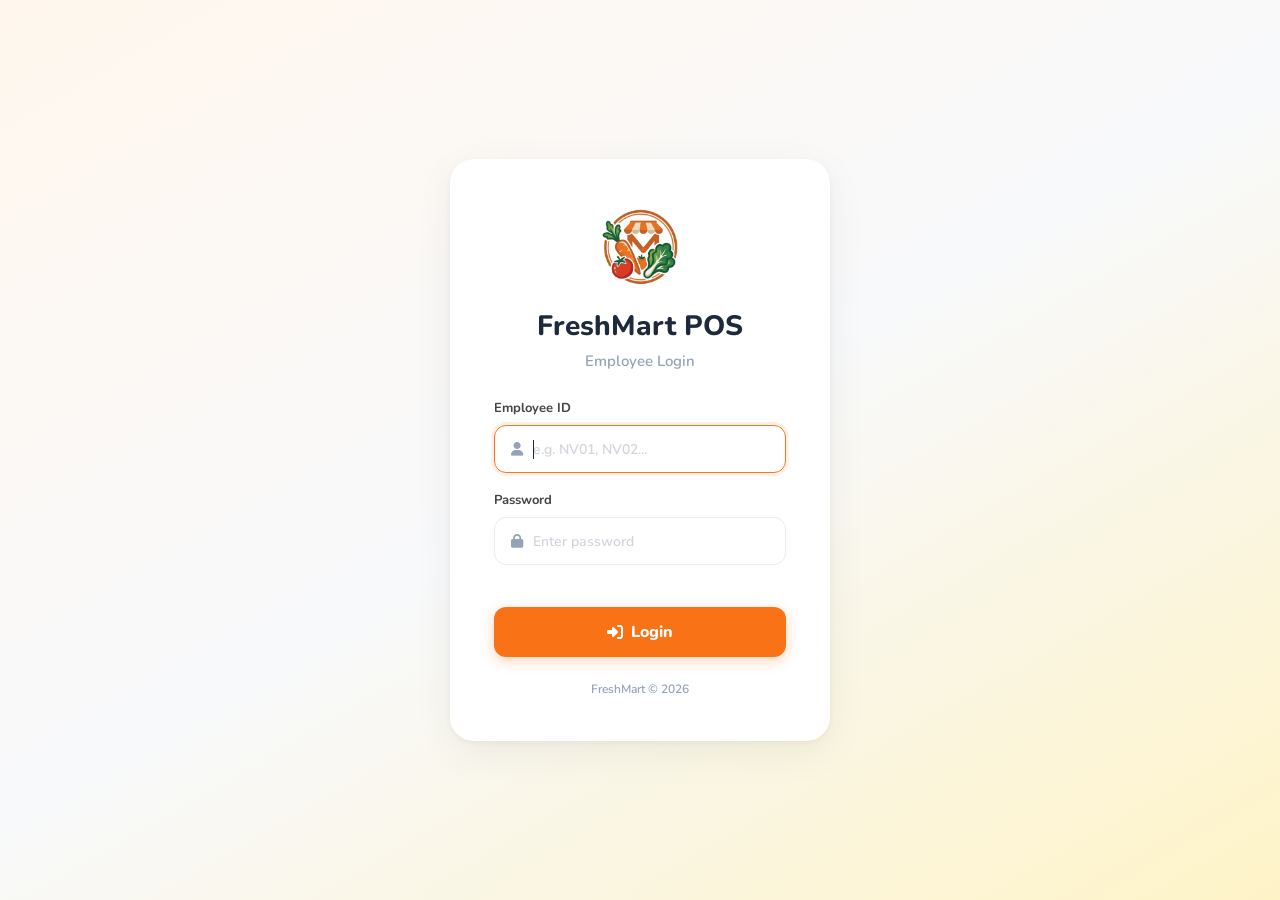
<file: frontend/pages/checkout.html>
<!doctype html>
<html lang="en">
  <head>
    <meta charset="UTF-8" />
    <meta name="viewport" content="width=device-width, initial-scale=1.0" />
    <title>Checkout - FreshMart</title>
    <link
      rel="stylesheet"
      href="https://cdnjs.cloudflare.com/ajax/libs/font-awesome/6.5.1/css/all.min.css"
    />
    <link rel="stylesheet" href="../css/common.css" />
    <link rel="stylesheet" href="../css/layout.css" />
    <link rel="stylesheet" href="../css/account.css" />
    <link rel="stylesheet" href="../css/modals.css" />
    <link
      href="https://fonts.googleapis.com/css2?family=Nunito:wght@400;600;700;800&display=swap"
      rel="stylesheet"
    />
  </head>
  <body>
    <div class="app">
      <div class="sidebar">
        <div class="menu">
          <a href="../index.html" class="nav-item">
            <svg viewBox="0 0 24 24">
              <path
                d="M3 12L12 4l9 8v8a1 1 0 01-1 1h-5v-6H9v6H4a1 1 0 01-1-1z"
              />
            </svg>
          </a>
          <a href="cart.html" class="nav-item">
            <svg viewBox="0 0 24 24" class="nav-icon-grid">
              <rect x="4" y="4" width="6" height="6" rx="1.5" />
              <rect x="14" y="4" width="6" height="6" rx="1.5" />
              <rect x="4" y="14" width="6" height="6" rx="1.5" />
              <rect x="14" y="14" width="6" height="6" rx="1.5" />
            </svg>
          </a>
          <a href="invoice.html" class="nav-item">
            <svg viewBox="0 0 24 24">
              <rect x="5" y="4" width="14" height="16" rx="2" />
              <line x1="8" y1="8" x2="16" y2="8" />
              <line x1="8" y1="12" x2="16" y2="12" />
            </svg>
          </a>
          <a
            href="promotions.html"
            class="nav-item"
            id="nav-promotions"
            style="display: none"
          >
            <svg viewBox="0 0 24 24">
              <path d="M20 12v10H4V12" />
              <path d="M2 7h20v5H2z" />
              <path d="M12 22V7" />
              <path d="M12 7a3 3 0 00-3-3c-1.7 0-3 1.3-3 3" />
              <path d="M12 7a3 3 0 013-3c1.7 0 3 1.3 3 3" />
            </svg>
          </a>
          <a href="notification.html" class="nav-item">
            <svg viewBox="0 0 24 24">
              <path d="M18 8a6 6 0 10-12 0c0 7-3 7-3 7h18s-3 0-3-7" />
            </svg>
          </a>
          <a href="account.html" class="nav-item">
            <svg viewBox="0 0 24 24">
              <circle cx="12" cy="8" r="4" />
              <path d="M4 20c0-4 4-6 8-6s8 2 8 6" />
            </svg>
          </a>
        </div>
        <div class="bottom">
          <div class="nav-item">
            <svg viewBox="0 0 24 24"><polyline points="9 18 15 12 9 6" /></svg>
          </div>
        </div>
      </div>

      <div class="main">
        <h2 style="margin-bottom: 25px; font-weight: 700">
          New Invoice: <span id="invoice-id"></span>
        </h2>

        <div class="checkout-container">
          <div class="checkout-left">
            <!-- Employee info (auto-filled from session) -->
            <div
              style="
                background: #fff7ed;
                padding: 12px 18px;
                border-radius: 10px;
                margin-bottom: 20px;
                font-size: 14px;
              "
            >
              <strong>Employee:</strong>
              <span id="emp-display"></span>
            </div>

            <!-- Customer info matching KHACHHANG table -->
            <div class="checkout-form-grid">
              <div class="input-group">
                <label>Customer Phone (SDT):</label>
                <input
                  id="inp-sdt"
                  placeholder="Enter phone to lookup"
                  oninput="lookupCustomer(this.value)"
                />
              </div>
              <div class="input-group">
                <label>Customer ID (MaKH):</label>
                <input id="inp-makh" placeholder="Auto-filled" readonly />
              </div>
              <div class="input-group">
                <label>Customer Name (HoTen):</label>
                <input id="inp-hoten" placeholder="Auto-filled or enter name" />
              </div>
              <div class="input-group">
                <label>Loyalty Points (DiemTichLuy):</label>
                <input id="inp-diem" placeholder="--" readonly />
              </div>
              <div class="input-group">
                <label>Member Tier (HangThanhVien):</label>
                <input id="inp-hang" placeholder="--" readonly />
              </div>
            </div>

            <div
              id="cart-items"
              class="checkout-cart-list"
              style="margin-top: 20px"
            ></div>
          </div>

          <div class="checkout-right">
            <div class="summary-card">
              <h4 style="margin-bottom: 15px">Tổng đơn hàng</h4>
              <div class="summary-line">
                <span>Tạm tính:</span><span id="subtotal">0₫</span>
              </div>
              <div class="summary-line">
                <span>VAT (10%):</span><span id="tax">0₫</span>
              </div>
              <hr />
              <div class="summary-line total-line">
                <span>Tổng cộng:</span><span id="total">0₫</span>
              </div>

              <div style="margin-top: 20px">
                <label style="font-size: 13px; font-weight: 600; color: #444"
                  >Payment Method (MaPT):</label
                >
                <div
                  id="payment-methods"
                  class="method-grid"
                  style="margin-top: 10px"
                ></div>
              </div>

              <div class="checkout-actions" style="margin-top: 20px">
                <button class="btn-confirm-main" onclick="confirmPayment()">
                  Payment Confirmation
                </button>
              </div>
            </div>
          </div>
        </div>
      </div>
    </div>

    <!-- Receipt Modal -->
    <div id="modal-receipt" class="modal-overlay">
      <div class="receipt-paper">
        <div class="receipt-head">
          <h3>Receipt <span id="rec-mahd"></span></h3>
          <p id="rec-date"></p>
        </div>
        <div class="receipt-info">
          <p>Employee: <span id="rec-employee"></span></p>
          <p>
            Customer: <span id="rec-customer"></span> (<span
              id="rec-makh"
            ></span
            >)
          </p>
          <p>Payment: <span id="rec-method"></span></p>
        </div>
        <div id="rec-items-list" class="receipt-items"></div>
        <div class="receipt-total-box">
          <div class="rec-row">
            <span>Subtotal</span><span id="rec-sub"></span>
          </div>
          <div class="rec-row">
            <span>VAT (10%)</span><span id="rec-tax"></span>
          </div>
          <div class="rec-row bold">
            <span>Total</span><span id="rec-total"></span>
          </div>
        </div>
        <div
          style="
            text-align: center;
            margin-top: 10px;
            font-size: 12px;
            color: #999;
          "
          id="rec-points"
        ></div>
        <button class="btn-print-final" onclick="finishOrder()">
          Print Invoice
        </button>
      </div>
    </div>

    <script src="../javascript/api.js"></script>
    <script src="../javascript/checkout.js"></script>
  </body>
</html>
</file>
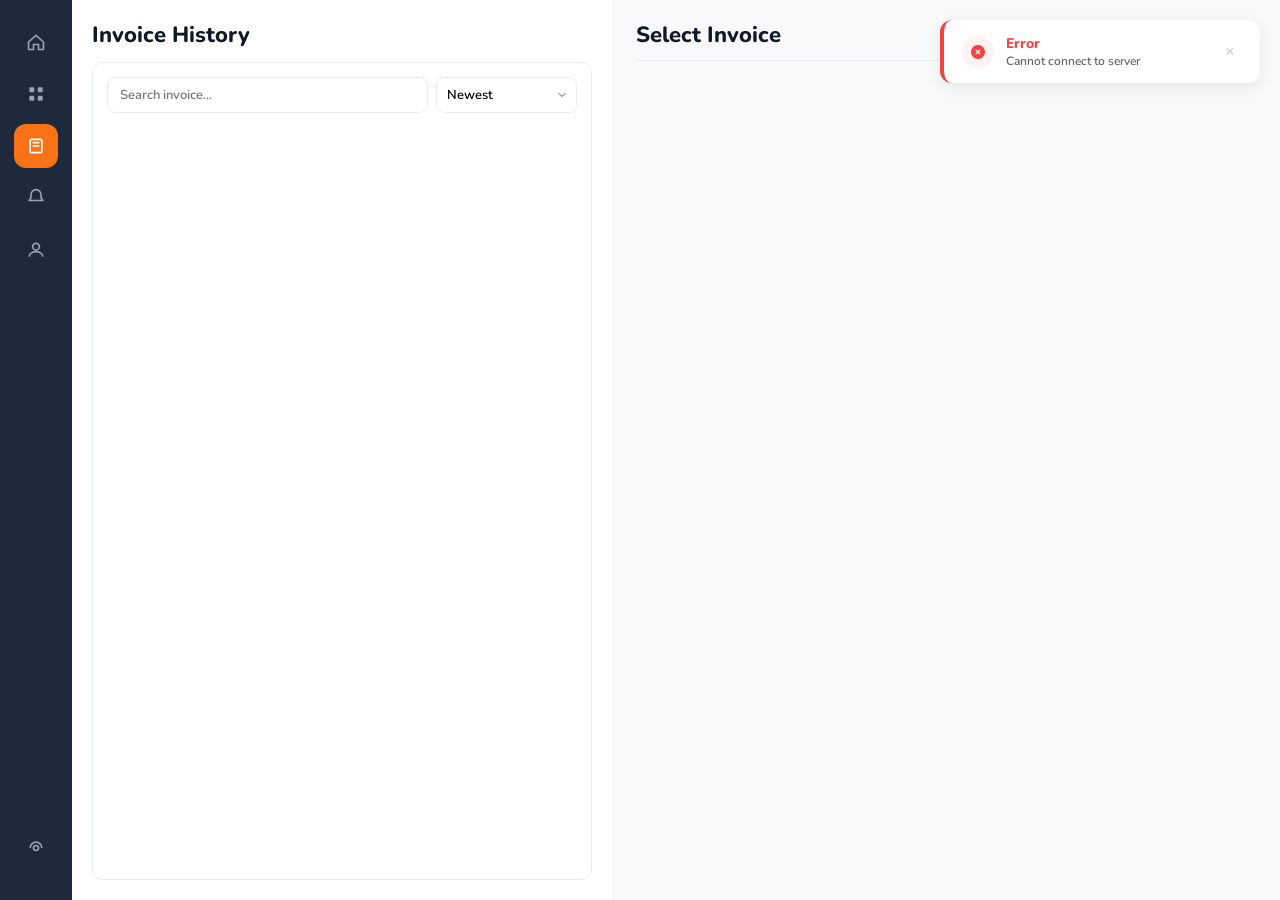
<file: frontend/pages/invoice.html>
<!doctype html>
<html lang="en">
  <head>
    <meta charset="UTF-8" />
    <meta name="viewport" content="width=device-width, initial-scale=1.0" />
    <title>Invoice History - FreshMart</title>
    <link
      href="https://fonts.googleapis.com/css2?family=Nunito:wght@400;600;700;800&display=swap"
      rel="stylesheet"
    />
    <link
      rel="stylesheet"
      href="https://cdnjs.cloudflare.com/ajax/libs/font-awesome/6.5.1/css/all.min.css"
    />
    <link rel="stylesheet" href="../css/common.css" />
    <link rel="stylesheet" href="../css/layout.css" />
    <link rel="stylesheet" href="../css/invoice-history.css" />
  </head>
  <body>
    <div class="app">
      <div class="sidebar">
        <div class="menu">
          <a href="../index.html" class="nav-item">
            <svg viewBox="0 0 24 24">
              <path
                d="M3 12L12 4l9 8v8a1 1 0 01-1 1h-5v-6H9v6H4a1 1 0 01-1-1z"
              />
            </svg>
          </a>
          <a href="cart.html" class="nav-item">
            <svg viewBox="0 0 24 24" class="nav-icon-grid">
              <rect x="4" y="4" width="6" height="6" rx="1.5" />
              <rect x="14" y="4" width="6" height="6" rx="1.5" />
              <rect x="4" y="14" width="6" height="6" rx="1.5" />
              <rect x="14" y="14" width="6" height="6" rx="1.5" />
            </svg>
          </a>
          <a href="invoice.html" class="nav-item active">
            <svg viewBox="0 0 24 24">
              <rect x="5" y="4" width="14" height="16" rx="2" />
              <line x1="8" y1="8" x2="16" y2="8" />
              <line x1="8" y1="12" x2="16" y2="12" />
            </svg>
          </a>
          <a
            href="promotions.html"
            class="nav-item"
            id="nav-promotions"
            style="display: none"
          >
            <svg viewBox="0 0 24 24">
              <path d="M20 12v10H4V12" />
              <path d="M2 7h20v5H2z" />
              <path d="M12 22V7" />
              <path d="M12 7a3 3 0 00-3-3c-1.7 0-3 1.3-3 3" />
              <path d="M12 7a3 3 0 013-3c1.7 0 3 1.3 3 3" />
            </svg>
          </a>
          <a href="notification.html" class="nav-item">
            <svg viewBox="0 0 24 24">
              <path d="M18 8a6 6 0 10-12 0c0 7-3 7-3 7h18s-3 0-3-7" />
            </svg>
          </a>
          <a href="account.html" class="nav-item">
            <svg viewBox="0 0 24 24">
              <circle cx="12" cy="8" r="4" />
              <path d="M4 20c0-4 4-6 8-6s8 2 8 6" />
            </svg>
          </a>
        </div>
        <div class="bottom">
          <div class="nav-item">
            <svg viewBox="0 0 24 24">
              <circle cx="12" cy="12" r="3" />
              <path d="M19 12a7 7 0 00-14 0" />
            </svg>
          </div>
        </div>
      </div>

      <main class="invoice-main">
        <!-- LEFT: Invoice list -->
        <section class="invoice-panel invoice-left">
          <h2 class="invoice-heading">Invoice History</h2>
          <div class="invoice-list-card">
            <div class="invoice-toolbar">
              <input
                type="text"
                id="invoice-search"
                class="invoice-search-input"
                placeholder="Search invoice..."
                oninput="filterInvoices()"
              />
              <select
                id="invoice-sort"
                class="invoice-sort-select"
                onchange="filterInvoices()"
              >
                <option value="date-desc">Newest</option>
                <option value="date-asc">Oldest</option>
                <option value="total-desc">Total high → low</option>
                <option value="total-asc">Total low → high</option>
              </select>
            </div>
            <div id="invoice-list">
              <!-- Rendered dynamically -->
            </div>
          </div>
        </section>

        <!-- RIGHT: Invoice detail -->
        <section class="invoice-panel invoice-right">
          <div class="invoice-title-row">
            <h2 class="invoice-heading" id="detail-title">Select Invoice</h2>
            <span class="status-badge paid" id="detail-badge" style="display: none">Paid</span>
          </div>

          <div class="invoice-info" id="detail-info" style="display: none">
            <div class="invoice-detail-grid">
              <div><span>Date</span><strong id="det-date">--</strong></div>
              <div><span>Time</span><strong id="det-time">--</strong></div>
              <div>
                <span>Cashier</span><strong id="det-employee">--</strong>
              </div>
              <div>
                <span>Payment</span><strong id="det-payment">--</strong>
              </div>
            </div>
          </div>

          <div class="invoice-orders" id="detail-items" style="display: none">
            <h3 class="invoice-subtitle">Items</h3>
            <div id="detail-products"></div>
          </div>

          <div
            class="invoice-bill-summary"
            id="detail-summary"
            style="display: none"
          >
            <div class="bill-row">
              <span>Subtotal</span><span id="det-subtotal">0₫</span>
            </div>
            <div class="bill-row" id="det-discount-row" style="display: none">
              <span>Discount</span
              ><span id="det-discount" style="color: #ef4444">-0₫</span>
            </div>
            <div class="bill-row">
              <span>VAT (10%)</span><span id="det-tax">0₫</span>
            </div>
            <div class="bill-row bill-total">
              <span>TOTAL</span><span id="det-total">0₫</span>
            </div>
          </div>

          <button
            class="invoice-print-btn"
            type="button"
            id="btn-print"
            style="display: none"
            onclick="window.print()"
          >
            <i class="fa-solid fa-print"></i> Print Invoice
          </button>
        </section>
      </main>
    </div>

    <script src="../javascript/api.js"></script>
    <script>
      let selectedHD = null;
      let invoicesCache = [];
      let filteredInvoices = [];

      function fmtDate(isoStr) {
        if (!isoStr) return "--";
        return new Date(isoStr).toLocaleDateString("vi-VN");
      }
      function fmtTime(isoStr, maHD = null) {
        if (maHD) {
          const saved = localStorage.getItem(`invoice_time_${maHD}`);
          if (saved) isoStr = saved;
        }
        if (!isoStr) return "--";
        return new Date(isoStr).toLocaleTimeString("vi-VN", {
          hour: "2-digit",
          minute: "2-digit",
          hour12: false,
        });
      }
      function fmtDateTime(isoStr, maHD = null) {
        if (!isoStr) return "--";
        return fmtDate(isoStr) + " " + fmtTime(isoStr, maHD);
      }

      window.onload = async function () {
        var navPromo = document.getElementById("nav-promotions");
        var _emp = JSON.parse(localStorage.getItem("loggedInEmployee") || "{}");
        if (navPromo && _emp.ChucVu === "Quản lý") navPromo.style.display = "";

        try {
          invoicesCache = await apiGetInvoices();
          filterInvoices();
          if (filteredInvoices.length > 0) {
            await selectInvoice(filteredInvoices[0].MaHD);
          }
        } catch (err) {
          console.error("Failed to load invoices:", err);
        }
      };

      function filterInvoices() {
        const query = (document.getElementById("invoice-search").value || "")
          .toLowerCase()
          .trim();
        const sortBy = document.getElementById("invoice-sort").value;

        // Filter
        filteredInvoices = invoicesCache.filter((hd) => {
          if (!query) return true;
          return (
            hd.MaHD.toLowerCase().includes(query) ||
            (hd.MaKH || "").toLowerCase().includes(query) ||
            fmtDateTime(hd.NgayLap).toLowerCase().includes(query)
          );
        });

        // Sort (NgayLap is ISO datetime string, so string compare works for date sorting)
        filteredInvoices.sort((a, b) => {
          switch (sortBy) {
            case "date-desc":
              return new Date(b.NgayLap) - new Date(a.NgayLap);
            case "date-asc":
              return new Date(a.NgayLap) - new Date(b.NgayLap);
            case "total-desc":
              return b.TongTien - a.TongTien;
            case "total-asc":
              return a.TongTien - b.TongTien;
            default:
              return 0;
          }
        });

        renderInvoiceList();
      }

      function renderInvoiceList() {
        const container = document.getElementById("invoice-list");
        if (filteredInvoices.length === 0) {
          container.innerHTML =
            '<p style="text-align:center;color:#999;padding:20px;">No invoices found</p>';
          return;
        }
        container.innerHTML = filteredInvoices
          .map(
            (hd) => `
      <div class="invoice-order-item ${selectedHD === hd.MaHD ? "active" : ""}"
           onclick="selectInvoice('${hd.MaHD}')" style="cursor:pointer;">
        <div>
          <h4>${hd.MaHD}</h4>
          <p>${fmtDateTime(hd.NgayLap, hd.MaHD)}</p>
        </div>
        <div class="invoice-order-right">
          <strong>${fmtVND(hd.TongTien)}</strong>
          <span class="status-badge paid">Paid</span>
        </div>
      </div>
    `,
          )
          .join("");
      }

      async function selectInvoice(maHD) {
        selectedHD = maHD;

        try {
          const detail = await apiGetInvoice(maHD);

          document.getElementById("detail-title").innerText = detail.MaHD;
          document.getElementById("detail-badge").style.display = "";
          document.getElementById("detail-info").style.display = "";
          document.getElementById("det-date").innerText = fmtDate(detail.NgayLap);
          document.getElementById("det-time").innerText = fmtTime(detail.NgayLap, maHD);

          document.getElementById("det-employee").innerText =
            detail.employee_name || detail.MaNV;
          document.getElementById("det-payment").innerText =
            detail.payment_name || detail.MaPT;

          document.getElementById("detail-items").style.display = "";
          const productsContainer = document.getElementById("detail-products");
          productsContainer.innerHTML = detail.items
            .map((ct) => {
              const imgSrc = productImageUrl(
                ct.HinhAnh,
                ct.TenSP || ct.MaSP,
                80,
                80,
                ct.MaSP,
              );
              return `
          <div class="invoice-food-row">
            ${imgSrc ? '<img src="' + imgSrc + '" alt="' + (ct.TenSP || ct.MaSP) + '" onerror="' + productImageFallback(ct.MaSP, ct.TenSP || ct.MaSP, 80, 80) + '">' : '<div class="invoice-item-icon"><i class="fa-solid fa-box"></i></div>'}
            <p>${ct.TenSP || ct.MaSP} x${ct.SoLuong}</p>
            <strong>${fmtVND(ct.DonGia * ct.SoLuong)}</strong>
          </div>
        `;
            })
            .join("");

          let total = detail.TongTien;
          let beforeTax = total / 1.1;
          let tax = total - beforeTax;
          let subtotal = detail.items.reduce(
            (s, ct) => s + ct.DonGia * ct.SoLuong,
            0,
          );
          let discount = subtotal - beforeTax;
          document.getElementById("detail-summary").style.display = "";
          document.getElementById("det-subtotal").innerText = fmtVND(subtotal);
          if (discount > 0.01) {
            document.getElementById("det-discount-row").style.display = "";
            document.getElementById("det-discount").innerText =
              "-" + fmtVND(discount);
          } else {
            document.getElementById("det-discount-row").style.display = "none";
          }
          document.getElementById("det-tax").innerText = fmtVND(tax);
          document.getElementById("det-total").innerText = fmtVND(total);

          document.getElementById("btn-print").style.display = "";
          renderInvoiceList();
        } catch (err) {
          console.error("Failed to load invoice detail:", err);
        }
      }
    </script>
  </body>
</html>
</file>
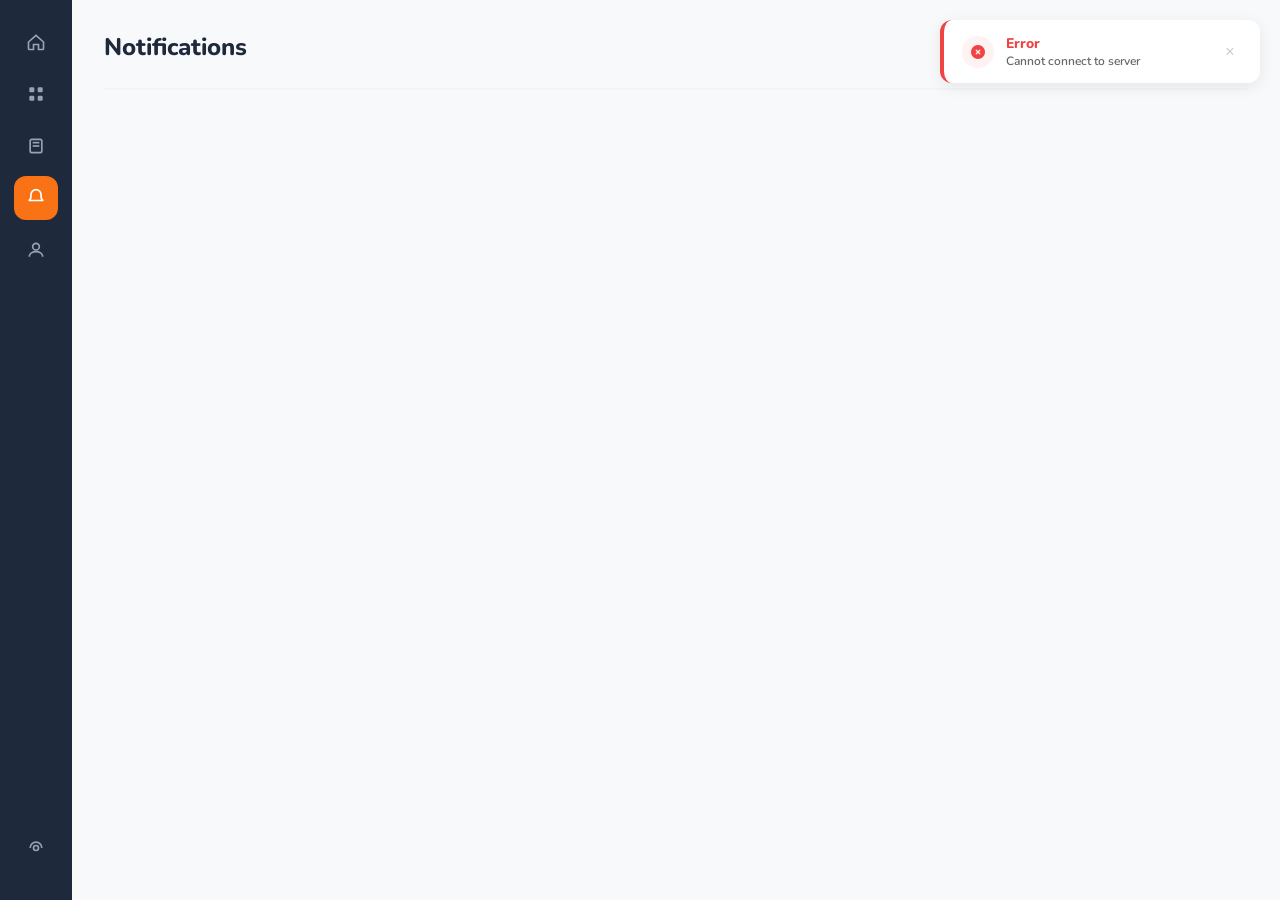
<file: frontend/pages/notification.html>
<!doctype html>
<html lang="en">
  <head>
    <meta charset="UTF-8" />
    <meta name="viewport" content="width=device-width, initial-scale=1.0" />
    <title>Notification - FreshMart</title>
    <link
      href="https://fonts.googleapis.com/css2?family=Nunito:wght@400;600;700;800&display=swap"
      rel="stylesheet"
    />
    <link
      rel="stylesheet"
      href="https://cdnjs.cloudflare.com/ajax/libs/font-awesome/6.5.1/css/all.min.css"
    />
    <link rel="stylesheet" href="../css/common.css" />
    <link rel="stylesheet" href="../css/layout.css" />
    <link rel="stylesheet" href="../css/notifications.css" />
  </head>
  <body>
    <div class="app">
      <div class="sidebar">
        <div class="menu">
          <a href="../index.html" class="nav-item">
            <svg viewBox="0 0 24 24">
              <path
                d="M3 12L12 4l9 8v8a1 1 0 01-1 1h-5v-6H9v6H4a1 1 0 01-1-1z"
              />
            </svg>
          </a>
          <a href="cart.html" class="nav-item">
            <svg viewBox="0 0 24 24" class="nav-icon-grid">
              <rect x="4" y="4" width="6" height="6" rx="1.5" />
              <rect x="14" y="4" width="6" height="6" rx="1.5" />
              <rect x="4" y="14" width="6" height="6" rx="1.5" />
              <rect x="14" y="14" width="6" height="6" rx="1.5" />
            </svg>
          </a>
          <a href="invoice.html" class="nav-item">
            <svg viewBox="0 0 24 24">
              <rect x="5" y="4" width="14" height="16" rx="2" />
              <line x1="8" y1="8" x2="16" y2="8" />
              <line x1="8" y1="12" x2="16" y2="12" />
            </svg>
          </a>
          <a
            href="promotions.html"
            class="nav-item"
            id="nav-promotions"
            style="display: none"
          >
            <svg viewBox="0 0 24 24">
              <path d="M20 12v10H4V12" />
              <path d="M2 7h20v5H2z" />
              <path d="M12 22V7" />
              <path d="M12 7a3 3 0 00-3-3c-1.7 0-3 1.3-3 3" />
              <path d="M12 7a3 3 0 013-3c1.7 0 3 1.3 3 3" />
            </svg>
          </a>
          <a href="notification.html" class="nav-item active">
            <svg viewBox="0 0 24 24">
              <path d="M18 8a6 6 0 10-12 0c0 7-3 7-3 7h18s-3 0-3-7" />
            </svg>
          </a>
          <a href="account.html" class="nav-item">
            <svg viewBox="0 0 24 24">
              <circle cx="12" cy="8" r="4" />
              <path d="M4 20c0-4 4-6 8-6s8 2 8 6" />
            </svg>
          </a>
        </div>
        <div class="bottom">
          <div class="nav-item">
            <svg viewBox="0 0 24 24">
              <circle cx="12" cy="12" r="3" />
              <path d="M19 12a7 7 0 00-14 0" />
            </svg>
          </div>
        </div>
      </div>

      <main class="main-content">
        <header class="noti-header">
          <div>
            <h1>Notifications</h1>
            <p class="noti-count" id="noti-count"></p>
          </div>
          <div class="noti-actions">
            <div class="dropdown" id="filter-dropdown">
              <button class="dropdown-toggle" onclick="toggleDropdown()">
                <i class="fa-solid fa-filter"></i>
                <span id="dropdown-label">All</span>
                <i class="fa-solid fa-chevron-down dropdown-arrow"></i>
              </button>
              <div class="dropdown-menu" id="dropdown-menu">
                <div
                  class="dropdown-item active"
                  data-value="all"
                  onclick="selectFilter(this)"
                >
                  <i class="fa-solid fa-bell"></i> All
                </div>
                <div
                  class="dropdown-item"
                  data-value="stock"
                  onclick="selectFilter(this)"
                >
                  <i class="fa-solid fa-box-open" style="color: #f97316"></i>
                  Low Stock
                </div>
                <div
                  class="dropdown-item"
                  data-value="expiry"
                  onclick="selectFilter(this)"
                >
                  <i class="fa-solid fa-clock" style="color: #eab308"></i>
                  Expiry
                </div>
                <div
                  class="dropdown-item"
                  data-value="promo"
                  onclick="selectFilter(this)"
                >
                  <i class="fa-solid fa-tags" style="color: #22c55e"></i>
                  Promotions
                </div>
                <div
                  class="dropdown-item"
                  data-value="invoice"
                  onclick="selectFilter(this)"
                >
                  <i
                    class="fa-solid fa-file-invoice-dollar"
                    style="color: #3b82f6"
                  ></i>
                  Invoices
                </div>
                <div
                  class="dropdown-item"
                  data-value="customer"
                  onclick="selectFilter(this)"
                >
                  <i class="fa-solid fa-crown" style="color: #a855f7"></i>
                  Customers
                </div>
              </div>
            </div>
            <a
              href="#"
              class="mark-all-read"
              onclick="
                event.preventDefault();
                markAllRead();
              "
              >Mark All Read</a
            >
          </div>
        </header>

        <div class="noti-container" id="noti-list"></div>

        <div class="noti-empty" id="noti-empty" style="display: none">
          <i class="fa-solid fa-bell-slash"></i>
          <p>No notifications</p>
        </div>
      </main>
    </div>

    <script src="../javascript/api.js"></script>
    <script>
      let notifications = [];

      // Persist read/dismissed state in localStorage using notification message as key
      function getReadSet() {
        try {
          return new Set(JSON.parse(localStorage.getItem("noti_read") || "[]"));
        } catch {
          return new Set();
        }
      }
      function getDismissedSet() {
        try {
          return new Set(
            JSON.parse(localStorage.getItem("noti_dismissed") || "[]"),
          );
        } catch {
          return new Set();
        }
      }
      function saveReadSet(set) {
        localStorage.setItem("noti_read", JSON.stringify([...set]));
      }
      function saveDismissedSet(set) {
        localStorage.setItem("noti_dismissed", JSON.stringify([...set]));
      }

      window.onload = async function () {
        var navPromo = document.getElementById("nav-promotions");
        var _emp = JSON.parse(localStorage.getItem("loggedInEmployee") || "{}");
        if (navPromo && _emp.ChucVu === "Quản lý") navPromo.style.display = "";

        try {
          const raw = await apiGetNotifications();
          const readSet = getReadSet();
          const dismissedSet = getDismissedSet();
          let id = 1;

          const iconMap = {
            low_stock: {
              icon: "fa-solid fa-box-open",
              color: "#3b82f6",
              bg: "#dbeafe",
              type: "stock",
            },
            expiry: {
              icon: "fa-solid fa-clock",
              color: "#f59e0b",
              bg: "#fef3c7",
              type: "expiry",
            },
            expired: {
              icon: "fa-solid fa-skull-crossbones",
              color: "#ef4444",
              bg: "#fef2f2",
              type: "expiry",
            },
            promotion: {
              icon: "fa-solid fa-tags",
              color: "#ec4899",
              bg: "#fce7f3",
              type: "promo",
            },
            sales: {
              icon: "fa-solid fa-file-invoice-dollar",
              color: "#7c3aed",
              bg: "#ede9fe",
              type: "invoice",
            },
            vip: {
              icon: "fa-solid fa-crown",
              color: "#f97316",
              bg: "#fff7ed",
              type: "customer",
            },
          };
          const severityToPriority = {
            error: "high",
            warning: "medium",
            info: "low",
          };

          notifications = raw
            .filter((n) => !dismissedSet.has(n.message))
            .map((n) => {
              const meta = iconMap[n.type] || {
                icon: "fa-solid fa-bell",
                color: "#666",
                bg: "#f3f4f6",
                type: n.type,
              };
              return {
                id: id++,
                key: n.message,
                type: meta.type,
                priority: severityToPriority[n.severity] || "low",
                icon: meta.icon,
                color: meta.color,
                bg: meta.bg,
                title: n.title,
                content: n.message,
                time: n.severity === "error" ? "Urgent" : "Today",
                read: n.severity === "info" || readSet.has(n.message),
              };
            });

          const priorityOrder = { high: 0, medium: 1, low: 2 };
          notifications.sort((a, b) => {
            if (a.read !== b.read) return a.read ? 1 : -1;
            return priorityOrder[a.priority] - priorityOrder[b.priority];
          });

          renderNotifications();
        } catch (err) {
          console.error("Failed to load notifications:", err);
        }
      };

      let currentFilter = "all";

      function toggleDropdown() {
        document.getElementById("dropdown-menu").classList.toggle("open");
      }

      function selectFilter(el) {
        currentFilter = el.dataset.value;
        document.getElementById("dropdown-label").innerText =
          el.innerText.trim();
        document
          .querySelectorAll(".dropdown-item")
          .forEach((i) => i.classList.remove("active"));
        el.classList.add("active");
        document.getElementById("dropdown-menu").classList.remove("open");
        renderNotifications();
      }

      document.addEventListener("click", function (e) {
        if (!e.target.closest(".dropdown")) {
          document.getElementById("dropdown-menu").classList.remove("open");
        }
      });

      function renderNotifications() {
        const filter = currentFilter;
        const filtered =
          filter === "all"
            ? notifications
            : notifications.filter((n) => n.type === filter);
        const unreadCount = notifications.filter((n) => !n.read).length;

        document.getElementById("noti-count").innerText =
          unreadCount > 0 ? unreadCount + " unread" : "All caught up";

        const container = document.getElementById("noti-list");
        const empty = document.getElementById("noti-empty");

        if (filtered.length === 0) {
          container.innerHTML = "";
          empty.style.display = "flex";
          return;
        }

        empty.style.display = "none";
        container.innerHTML = filtered
          .map(
            (n) => `
      <div class="noti-item ${n.read ? "read" : "unread"}" onclick="markRead(${n.id})">
        <div class="noti-icon" style="background: ${n.bg}">
          <i class="${n.icon}" style="color: ${n.color}; font-size: 18px;"></i>
        </div>
        <div class="noti-body">
          <div class="noti-title-row">
            <span class="noti-label">${n.title}</span>
            <span class="noti-time">${n.time}</span>
          </div>
          <p class="content">${n.content}</p>
        </div>
        <button class="close-btn" onclick="event.stopPropagation(); dismissNoti(${n.id})"><i class="fa-solid fa-xmark"></i></button>
      </div>
    `,
          )
          .join("");
      }

      function markRead(id) {
        const n = notifications.find((n) => n.id === id);
        if (n) {
          n.read = true;
          const readSet = getReadSet();
          readSet.add(n.key);
          saveReadSet(readSet);
        }
        renderNotifications();
      }

      function dismissNoti(id) {
        const n = notifications.find((n) => n.id === id);
        if (n) {
          const dismissedSet = getDismissedSet();
          dismissedSet.add(n.key);
          saveDismissedSet(dismissedSet);
        }
        notifications = notifications.filter((n) => n.id !== id);
        renderNotifications();
      }

      function markAllRead() {
        const readSet = getReadSet();
        notifications.forEach((n) => {
          n.read = true;
          readSet.add(n.key);
        });
        saveReadSet(readSet);
        renderNotifications();
      }
    </script>
  </body>
</html>
</file>
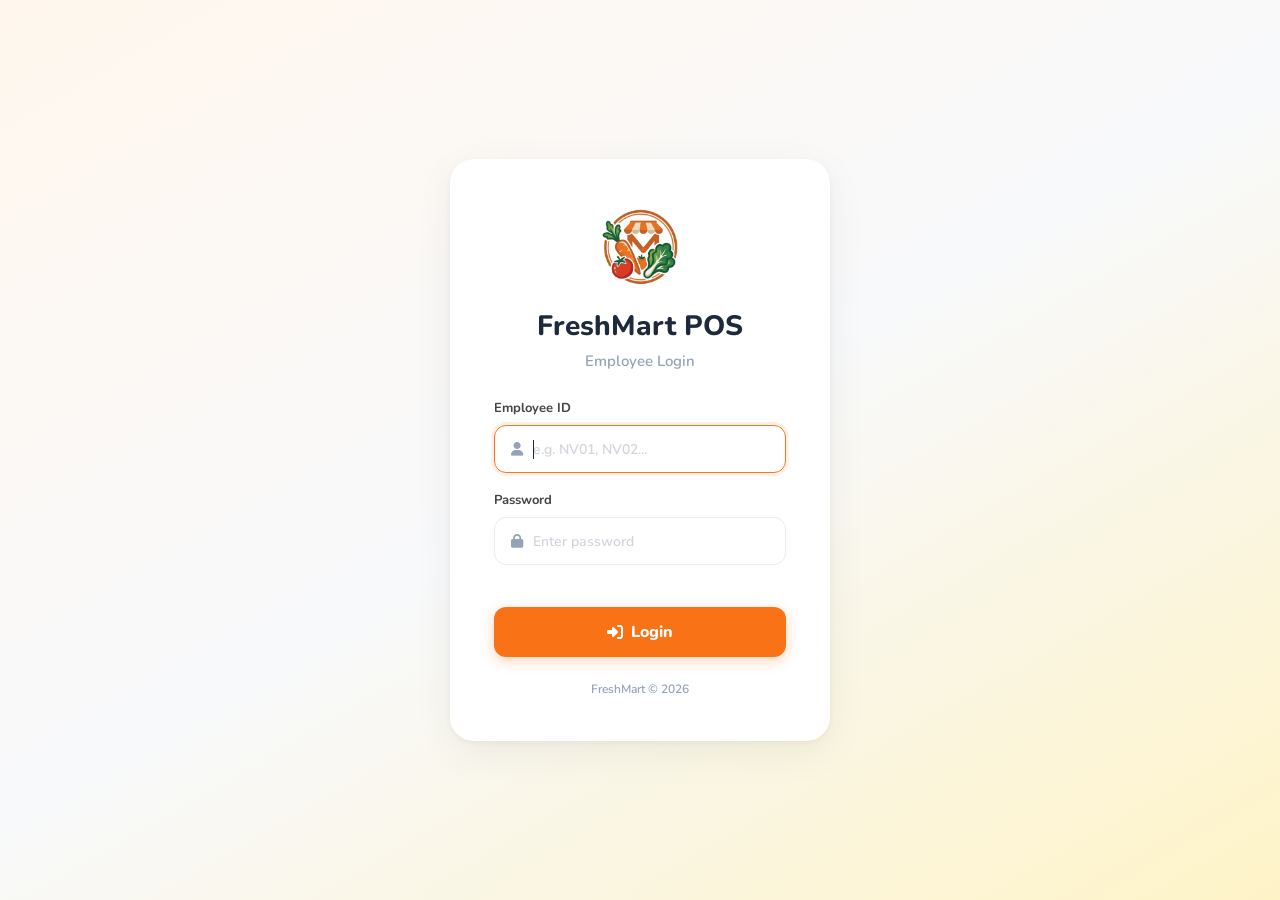
<file: frontend/pages/promotions.html>
<!doctype html>
<html lang="en">
  <head>
    <meta charset="UTF-8" />
    <meta name="viewport" content="width=device-width, initial-scale=1.0" />
    <title>Promotions - FreshMart</title>
    <link
      href="https://fonts.googleapis.com/css2?family=Nunito:wght@400;600;700;800&display=swap"
      rel="stylesheet"
    />
    <link
      rel="stylesheet"
      href="https://cdnjs.cloudflare.com/ajax/libs/font-awesome/6.5.1/css/all.min.css"
    />
    <link rel="stylesheet" href="../css/common.css" />
    <link rel="stylesheet" href="../css/layout.css" />
    <link rel="stylesheet" href="../css/tables.css" />
    <link rel="stylesheet" href="../css/modals.css" />
  </head>
  <body>
    <div class="app">
      <div class="sidebar">
        <div class="menu">
          <a href="../index.html" class="nav-item">
            <svg viewBox="0 0 24 24">
              <path
                d="M3 12L12 4l9 8v8a1 1 0 01-1 1h-5v-6H9v6H4a1 1 0 01-1-1z"
              />
            </svg>
          </a>
          <a href="cart.html" class="nav-item">
            <svg viewBox="0 0 24 24">
              <rect x="3" y="3" width="7" height="7" />
              <rect x="14" y="3" width="7" height="7" />
              <rect x="3" y="14" width="7" height="7" />
              <rect x="14" y="14" width="7" height="7" />
            </svg>
          </a>
          <a href="invoice.html" class="nav-item">
            <svg viewBox="0 0 24 24">
              <rect x="5" y="4" width="14" height="16" rx="2" />
              <line x1="8" y1="8" x2="16" y2="8" />
              <line x1="8" y1="12" x2="16" y2="12" />
            </svg>
          </a>
          <a href="promotions.html" class="nav-item active">
            <svg viewBox="0 0 24 24">
              <path d="M20 12v10H4V12" />
              <path d="M2 7h20v5H2z" />
              <path d="M12 22V7" />
              <path d="M12 7a3 3 0 00-3-3c-1.7 0-3 1.3-3 3" />
              <path d="M12 7a3 3 0 013-3c1.7 0 3 1.3 3 3" />
            </svg>
          </a>
          <a href="notification.html" class="nav-item">
            <svg viewBox="0 0 24 24">
              <path d="M18 8a6 6 0 10-12 0c0 7-3 7-3 7h18s-3 0-3-7" />
            </svg>
          </a>
          <a href="account.html" class="nav-item">
            <svg viewBox="0 0 24 24">
              <circle cx="12" cy="8" r="4" />
              <path d="M4 20c0-4 4-6 8-6s8 2 8 6" />
            </svg>
          </a>
        </div>
        <div class="bottom">
          <div class="nav-item">
            <svg viewBox="0 0 24 24">
              <circle cx="12" cy="12" r="3" />
              <path d="M19 12a7 7 0 00-14 0" />
            </svg>
          </div>
        </div>
      </div>

      <main class="main-content">
        <div class="header">
          <h1 class="page-title">Promotions</h1>
          <button class="btn-add" onclick="openAddPromoModal()">
            + Add Promotion
          </button>
        </div>

        <div class="table-card">
          <table style="table-layout: fixed">
            <thead>
              <tr>
                <th style="width: 80px">ID</th>
                <th>Name</th>
                <th style="width: 120px">Start Date</th>
                <th style="width: 120px">End Date</th>
                <th style="width: 90px">Products</th>
                <th style="width: 120px">Status</th>
                <th style="width: 180px">Action</th>
              </tr>
            </thead>
            <tbody id="promo-table-body"></tbody>
          </table>
        </div>
      </main>
    </div>

    <!-- MODAL: Add Promotion -->
    <div id="modal-add-promo" class="modal-overlay">
      <div class="modal-form-card" style="width: 480px">
        <div class="modal-form-header">
          <h3>Add New Promotion</h3>
          <button class="close-btn" onclick="closeModal('modal-add-promo')">
            <i class="fa-solid fa-xmark"></i>
          </button>
        </div>
        <form onsubmit="savePromo(event)">
          <div class="form-group" style="margin-bottom: 16px">
            <label>Promotion Name</label>
            <input
              type="text"
              id="inp-tenkm"
              placeholder="Enter promotion name"
              required
              style="height: 44px"
            />
          </div>
          <div class="promo-date-row">
            <div class="form-group">
              <label>Start Date</label>
              <input
                type="date"
                id="inp-ngaybatdau"
                required
                style="height: 44px"
                oninput="syncEndDateMin('inp-ngaybatdau', 'inp-ngayketthuc')"
              />
            </div>
            <div class="form-group">
              <label>End Date</label>
              <input
                type="date"
                id="inp-ngayketthuc"
                required
                style="height: 44px"
              />
              <span class="date-error" id="inp-date-error"></span>
            </div>
          </div>
          <div class="modal-form-footer">
            <button
              type="button"
              class="btn-cancel"
              onclick="closeModal('modal-add-promo')"
            >
              Cancel
            </button>
            <button type="submit" class="btn-confirm">Create Promotion</button>
          </div>
        </form>
      </div>
    </div>

    <!-- MODAL: Edit Promotion -->
    <div id="modal-edit-promo" class="modal-overlay">
      <div class="modal-form-card" style="width: 480px">
        <div class="modal-form-header">
          <h3>Edit Promotion</h3>
          <button class="close-btn" onclick="closeModal('modal-edit-promo')">
            <i class="fa-solid fa-xmark"></i>
          </button>
        </div>
        <form onsubmit="updatePromo(event)">
          <input type="hidden" id="edit-makm" />
          <div class="form-group" style="margin-bottom: 16px">
            <label>Promotion ID</label>
            <input
              type="text"
              id="edit-makm-display"
              readonly
              style="
                height: 44px;
                background: #f9fafb;
                color: #94a3b8;
                cursor: default;
              "
            />
          </div>
          <div class="form-group" style="margin-bottom: 16px">
            <label>Promotion Name</label>
            <input type="text" id="edit-tenkm" required style="height: 44px" />
          </div>
          <div class="promo-date-row">
            <div class="form-group">
              <label>Start Date</label>
              <input
                type="date"
                id="edit-ngaybatdau"
                required
                style="height: 44px"
                oninput="syncEndDateMin('edit-ngaybatdau', 'edit-ngayketthuc')"
              />
            </div>
            <div class="form-group">
              <label>End Date</label>
              <input
                type="date"
                id="edit-ngayketthuc"
                required
                style="height: 44px"
              />
              <span class="date-error" id="edit-date-error"></span>
            </div>
          </div>
          <div
            class="promo-assigned-bar"
            id="edit-assigned-bar"
            style="display: none"
          >
            <span id="edit-assigned-count">0 products assigned</span>
            <a href="#" id="edit-manage-link" onclick="return false;"
              >Manage &rarr;</a
            >
          </div>
          <div class="modal-form-footer">
            <button
              type="button"
              class="btn-cancel"
              onclick="closeModal('modal-edit-promo')"
            >
              Cancel
            </button>
            <button type="submit" class="btn-confirm">Update Promotion</button>
          </div>
        </form>
      </div>
    </div>

    <!-- MODAL: Manage Products -->
    <div id="modal-products" class="modal-overlay">
      <div class="modal-form-card" style="width: 560px">
        <div class="modal-form-header" style="margin-bottom: 16px">
          <div>
            <h3 id="products-modal-title">Manage Products</h3>
            <p id="products-modal-subtitle" class="promo-modal-subtitle"></p>
          </div>
          <button class="close-btn" onclick="closeModal('modal-products')">
            <i class="fa-solid fa-xmark"></i>
          </button>
        </div>

        <div class="promo-add-row">
          <div class="promo-add-field" style="flex: 1">
            <label>Add Product</label>
            <select id="add-product-select">
              <option value="">Select Product...</option>
            </select>
          </div>
          <div class="promo-add-field" style="width: 140px">
            <label>Discount (₫)</label>
            <input
              type="number"
              id="add-product-mucgiam"
              placeholder="0"
              min="1"
            />
          </div>
          <button
            type="button"
            class="promo-add-btn"
            onclick="addProductToPromo()"
          >
            <i class="fa-solid fa-plus"></i> Add
          </button>
        </div>

        <div class="promo-section-title" id="products-section-title">
          Assigned Products
        </div>

        <div id="promo-products-list" class="promo-products-list"></div>

        <div class="modal-form-footer">
          <button
            type="button"
            class="btn-cancel"
            onclick="closeModal('modal-products')"
          >
            Close
          </button>
        </div>
      </div>
    </div>

    <!-- MODAL: Delete Confirmation -->
    <div id="modal-delete-promo" class="modal-overlay">
      <div class="modal-content">
        <div class="modal-icon">
          <i
            class="fa-solid fa-trash"
            style="color: #ef4444; font-size: 36px"
          ></i>
        </div>
        <h3>Delete Promotion</h3>
        <p>
          Are you sure you want to delete <b id="delete-promo-name"></b>? This
          will also remove all assigned products.
        </p>
        <div class="modal-buttons">
          <button class="btn-cancel" onclick="closeModal('modal-delete-promo')">
            Cancel
          </button>
          <button
            class="btn-confirm"
            style="background: #ef4444"
            onclick="confirmDeletePromo()"
          >
            Delete
          </button>
        </div>
      </div>
    </div>

    <script src="../javascript/api.js"></script>
    <script>
      let promosCache = [];
      let productsCache = [];
      let currentPromoMaKM = null;

      window.onload = async function () {
        const empData = localStorage.getItem("loggedInEmployee");
        if (!empData) {
          window.location.href = "../login.html";
          return;
        }
        const emp = JSON.parse(empData);
        if (emp.ChucVu !== "Quản lý") {
          window.location.href = "../index.html";
          return;
        }

        try {
          [promosCache, productsCache] = await Promise.all([
            apiGetAllPromotions(),
            apiGetProducts(),
          ]);
          renderPromoTable();
        } catch (err) {
          showToast("Không thể tải dữ liệu: " + err.message, "error");
        }
      };

      function closeModal(id) {
        document.getElementById(id).style.display = "none";
      }

      function syncEndDateMin(startId, endId) {
        var startVal = document.getElementById(startId).value;
        var endInp = document.getElementById(endId);
        endInp.min = startVal;
        if (endInp.value && endInp.value < startVal) {
          endInp.value = startVal;
        }
      }

      function getStatus(promo) {
        var today = new Date().toISOString().slice(0, 10);
        if (promo.NgayKetThuc < today)
          return { label: "Expired", color: "#ef4444", bg: "#fef2f2" };
        if (promo.NgayBatDau > today)
          return { label: "Upcoming", color: "#3b82f6", bg: "#dbeafe" };
        return { label: "Active", color: "#22c55e", bg: "#dcfce7" };
      }

      function renderPromoTable() {
        var tbody = document.getElementById("promo-table-body");
        tbody.innerHTML = promosCache
          .map(function (promo) {
            var s = getStatus(promo);
            return (
              "<tr>" +
              '<td><span class="pid">' +
              promo.MaKM +
              "</span></td>" +
              '<td class="td-name">' +
              promo.TenKM +
              "</td>" +
              '<td class="td-date">' +
              promo.NgayBatDau +
              "</td>" +
              '<td class="td-date">' +
              promo.NgayKetThuc +
              "</td>" +
              '<td><span class="td-products">' +
              '<i class="fa-solid fa-box"></i> ' +
              promo.products.length +
              " items</span></td>" +
              '<td><span class="badge" style="background:' +
              s.bg +
              ";color:" +
              s.color +
              ';">' +
              '<span class="badge-dot" style="background:' +
              s.color +
              ';"></span>' +
              s.label +
              "</span></td>" +
              '<td class="actions">' +
              '<button class="btn-edit" onclick="editPromo(\'' +
              promo.MaKM +
              "')\">" +
              '<i class="fa-solid fa-pencil"></i> Edit</button>' +
              '<button class="btn-del" onclick="deletePromo(\'' +
              promo.MaKM +
              "')\">" +
              '<i class="fa-solid fa-trash"></i> Delete</button>' +
              "</td>" +
              "</tr>"
            );
          })
          .join("");
      }

      function openAddPromoModal() {
        document.getElementById("inp-tenkm").value = "";
        document.getElementById("inp-ngaybatdau").value = "";
        document.getElementById("inp-ngayketthuc").value = "";
        document.getElementById("modal-add-promo").style.display = "flex";
      }

      async function savePromo(e) {
        e.preventDefault();
        var tenKM = document.getElementById("inp-tenkm").value.trim();
        var ngayBD = document.getElementById("inp-ngaybatdau").value;
        var ngayKT = document.getElementById("inp-ngayketthuc").value;

        var errors = validateForm([
          {
            name: "Tên khuyến mãi",
            value: tenKM,
            required: true,
            maxLength: 100,
          },
        ]);
        if (errors.length > 0) {
          showToast(errors[0], "error");
          return;
        }
        var dateErr = document.getElementById("inp-date-error");
        if (ngayKT < ngayBD) {
          dateErr.textContent = "End date must be after start date";
          document.getElementById("inp-ngayketthuc").style.borderColor =
            "#ef4444";
          return;
        }
        dateErr.textContent = "";
        document.getElementById("inp-ngayketthuc").style.borderColor = "";

        try {
          await apiCreatePromotion({
            TenKM: tenKM,
            NgayBatDau: ngayBD,
            NgayKetThuc: ngayKT,
          });
          promosCache = await apiGetAllPromotions();
          closeModal("modal-add-promo");
          renderPromoTable();
          showToast("Tạo khuyến mãi thành công!", "success");
        } catch (err) {
          showToast("Lỗi: " + err.message, "error");
        }
      }

      function editPromo(maKM) {
        var promo = promosCache.find(function (p) {
          return p.MaKM === maKM;
        });
        if (!promo) return;
        document.getElementById("edit-makm").value = promo.MaKM;
        document.getElementById("edit-makm-display").value = promo.MaKM;
        document.getElementById("edit-tenkm").value = promo.TenKM;
        document.getElementById("edit-ngaybatdau").value = promo.NgayBatDau;
        document.getElementById("edit-ngayketthuc").value = promo.NgayKetThuc;

        var bar = document.getElementById("edit-assigned-bar");
        var count = promo.products.length;
        if (count > 0) {
          bar.style.display = "";
          document.getElementById("edit-assigned-count").textContent =
            count + " products assigned";
          document.getElementById("edit-manage-link").onclick = function () {
            closeModal("modal-edit-promo");
            openProductsModal(maKM);
            return false;
          };
        } else {
          bar.style.display = "none";
        }

        document.getElementById("modal-edit-promo").style.display = "flex";
      }

      async function updatePromo(e) {
        e.preventDefault();
        var maKM = document.getElementById("edit-makm").value;
        var tenKM = document.getElementById("edit-tenkm").value.trim();
        var ngayBD = document.getElementById("edit-ngaybatdau").value;
        var ngayKT = document.getElementById("edit-ngayketthuc").value;

        var errors = validateForm([
          {
            name: "Tên khuyến mãi",
            value: tenKM,
            required: true,
            maxLength: 100,
          },
        ]);
        if (errors.length > 0) {
          showToast(errors[0], "error");
          return;
        }
        var dateErr = document.getElementById("edit-date-error");
        if (ngayKT < ngayBD) {
          dateErr.textContent = "End date must be after start date";
          document.getElementById("edit-ngayketthuc").style.borderColor =
            "#ef4444";
          return;
        }
        dateErr.textContent = "";
        document.getElementById("edit-ngayketthuc").style.borderColor = "";

        try {
          await apiUpdatePromotion(maKM, {
            TenKM: tenKM,
            NgayBatDau: ngayBD,
            NgayKetThuc: ngayKT,
          });
          promosCache = await apiGetAllPromotions();
          closeModal("modal-edit-promo");
          renderPromoTable();
          showToast("Cập nhật thành công!", "success");
        } catch (err) {
          showToast("Lỗi: " + err.message, "error");
        }
      }

      let deletePromoMaKM = null;

      function deletePromo(maKM) {
        var promo = promosCache.find(function (p) {
          return p.MaKM === maKM;
        });
        if (!promo) return;
        deletePromoMaKM = maKM;
        document.getElementById("delete-promo-name").textContent = promo.TenKM;
        document.getElementById("modal-delete-promo").style.display = "flex";
      }

      async function confirmDeletePromo() {
        if (!deletePromoMaKM) return;
        try {
          await apiDeletePromotion(deletePromoMaKM);
          promosCache = await apiGetAllPromotions();
          closeModal("modal-delete-promo");
          renderPromoTable();
          showToast("Đã xóa khuyến mãi " + deletePromoMaKM, "success");
        } catch (err) {
          showToast("Lỗi: " + err.message, "error");
        }
        deletePromoMaKM = null;
      }

      function openProductsModal(maKM) {
        currentPromoMaKM = maKM;
        var promo = promosCache.find(function (p) {
          return p.MaKM === maKM;
        });
        if (!promo) return;

        document.getElementById("products-modal-title").innerText =
          "Manage Products — " + promo.TenKM;
        document.getElementById("products-modal-subtitle").innerText =
          promo.MaKM + " · " + promo.products.length + " products assigned";

        var select = document.getElementById("add-product-select");
        var assignedIds = promo.products.map(function (p) {
          return p.MaSP;
        });
        select.innerHTML = '<option value="">Select Product...</option>';
        productsCache.forEach(function (sp) {
          if (assignedIds.indexOf(sp.MaSP) === -1) {
            var opt = document.createElement("option");
            opt.value = sp.MaSP;
            opt.textContent =
              sp.MaSP + " - " + sp.TenSP + " (" + fmtVND(sp.GiaBan) + ")";
            select.appendChild(opt);
          }
        });
        document.getElementById("add-product-mucgiam").value = "";

        renderProductsList(promo);
        document.getElementById("modal-products").style.display = "flex";
      }

      function renderProductsList(promo) {
        var container = document.getElementById("promo-products-list");
        var sectionTitle = document.getElementById("products-section-title");
        if (promo.products.length === 0) {
          sectionTitle.style.display = "none";
          container.innerHTML =
            '<p style="text-align:center;color:#aaa;padding:30px 20px;font-weight:600;">No products assigned</p>';
          return;
        }
        sectionTitle.style.display = "";
        container.innerHTML = promo.products
          .map(function (p) {
            return (
              '<div class="promo-product-item">' +
              '<div class="promo-product-item-info">' +
              '<span class="promo-product-item-name">' +
              p.TenSP +
              "</span>" +
              '<span class="promo-product-item-id">' +
              p.MaSP +
              "</span>" +
              "</div>" +
              '<span class="promo-discount-badge">-' +
              fmtVND(p.MucGiam) +
              "</span>" +
              '<button class="promo-remove-btn" onclick="removeProductFromPromo(\'' +
              p.MaSP +
              '\')" title="Remove">' +
              '<i class="fa-solid fa-xmark"></i>' +
              "</button>" +
              "</div>"
            );
          })
          .join("");
      }

      async function addProductToPromo() {
        var maSP = document.getElementById("add-product-select").value;
        var mucGiam = parseFloat(
          document.getElementById("add-product-mucgiam").value,
        );
        if (!maSP) {
          showToast("Vui lòng chọn sản phẩm", "error");
          return;
        }
        if (!mucGiam || mucGiam <= 0) {
          showToast("Mức giảm phải > 0", "error");
          return;
        }

        try {
          await apiAddProductToPromo(currentPromoMaKM, {
            MaSP: maSP,
            MucGiam: mucGiam,
          });
          promosCache = await apiGetAllPromotions();
          var promo = promosCache.find(function (p) {
            return p.MaKM === currentPromoMaKM;
          });
          openProductsModal(currentPromoMaKM);
          renderPromoTable();
          showToast("Đã thêm sản phẩm!", "success");
        } catch (err) {
          showToast("Lỗi: " + err.message, "error");
        }
      }

      async function removeProductFromPromo(maSP) {
        try {
          await apiRemoveProductFromPromo(currentPromoMaKM, maSP);
          promosCache = await apiGetAllPromotions();
          var promo = promosCache.find(function (p) {
            return p.MaKM === currentPromoMaKM;
          });
          openProductsModal(currentPromoMaKM);
          renderPromoTable();
          showToast("Đã xóa sản phẩm khỏi khuyến mãi", "success");
        } catch (err) {
          showToast("Lỗi: " + err.message, "error");
        }
      }
    </script>
  </body>
</html>
</file>
<file: frontend/css/common.css>
/* ══════════════════════════════════════════
   FreshMart POS — Stylesheet
   ══════════════════════════════════════════ */

* {
  margin: 0;
  padding: 0;
  box-sizing: border-box;
}

:root {
  --orange: #f97316;
  --orange-light: #fff7ed;
  --orange-hover: #ea580c;
  --green: #22c55e;
  --green-bg: #dcfce7;
  --red: #ef4444;
  --red-bg: #fef2f2;
  --bg: #f8f9fb;
  --text: #1e293b;
  --muted: #94a3b8;
  --border: #e8edf2;
}

body {
  font-family: "Nunito", sans-serif;
  background: #fff;
  color: var(--text);
  margin: 0;
}

/* ══════ TOAST NOTIFICATIONS ══════ */

.toast-container {
  position: fixed;
  top: 20px;
  right: 20px;
  z-index: 9999;
  display: flex;
  flex-direction: column;
  gap: 8px;
}

.toast {
  display: flex;
  align-items: center;
  gap: 12px;
  padding: 14px 18px;
  border-radius: 12px;
  background: #fff;
  box-shadow: 0 4px 16px rgba(0, 0, 0, 0.08);
  border-left: 4px solid #ccc;
  animation: toastSlideIn 0.3s ease;
  min-width: 320px;
  max-width: 420px;
}
.toast.success { border-left-color: var(--green); }
.toast.error { border-left-color: var(--red); }
.toast.warning { border-left-color: #f59e0b; }
.toast.info { border-left-color: #3b82f6; }

.toast-icon {
  width: 32px;
  height: 32px;
  border-radius: 50%;
  display: flex;
  align-items: center;
  justify-content: center;
  flex-shrink: 0;
  font-size: 14px;
}
.toast.success .toast-icon { background: var(--green-bg); color: var(--green); }
.toast.error .toast-icon { background: var(--red-bg); color: var(--red); }
.toast.warning .toast-icon { background: #fef3c7; color: #f59e0b; }
.toast.info .toast-icon { background: #dbeafe; color: #3b82f6; }

.toast-body { flex: 1; }
.toast-title {
  font-size: 14px;
  font-weight: 800;
}
.toast.success .toast-title { color: var(--green); }
.toast.error .toast-title { color: var(--red); }
.toast.warning .toast-title { color: #f59e0b; }
.toast.info .toast-title { color: #3b82f6; }

.toast-msg {
  font-size: 12px;
  font-weight: 600;
  color: #666;
}

.toast-close {
  background: none;
  border: none;
  font-size: 16px;
  color: #ccc;
  cursor: pointer;
  width: 24px;
  height: 24px;
  border-radius: 6px;
  display: flex;
  align-items: center;
  justify-content: center;
  transition: all 0.2s;
  flex-shrink: 0;
}
.toast-close:hover { background: #f3f4f6; color: #666; }

@keyframes toastSlideIn {
  from { transform: translateX(30px); opacity: 0; }
  to { transform: translateX(0); opacity: 1; }
}
.toast.fade-out {
  animation: toastSlideOut 0.3s ease forwards;
}
@keyframes toastSlideOut {
  from { transform: translateX(0); opacity: 1; }
  to { transform: translateX(30px); opacity: 0; }
}
</file>
<file: frontend/css/layout.css>
/* ══════ APP LAYOUT ══════ */

.app {
  display: flex;
  width: 100%;
  height: 100vh;
  background: #fff;
  overflow: hidden;
}

/* ══════ SIDEBAR ══════ */

.sidebar {
  width: 72px;
  background: var(--text);
  display: flex;
  flex-direction: column;
  align-items: center;
  padding: 20px 0;
  justify-content: space-between;
  flex-shrink: 0;
}

.menu {
  display: flex;
  flex-direction: column;
  gap: 8px;
  align-items: center;
}
.bottom {
  margin-bottom: 10px;
}

.nav-item {
  width: 44px;
  height: 44px;
  display: flex;
  align-items: center;
  justify-content: center;
  border-radius: 12px;
  cursor: pointer;
  color: var(--muted);
  transition: all 0.2s ease;
  text-decoration: none;
}
.nav-item svg {
  width: 20px;
  height: 20px;
  stroke: currentColor;
  fill: none;
  stroke-width: 2;
}
.nav-item i { font-size: 18px; }
.nav-item svg.nav-icon-grid rect { fill: currentColor; stroke: none; }
.nav-item:hover {
  background: rgba(255,255,255,0.08);
  color: #cbd5e1;
}
.nav-item.active {
  background: var(--orange);
  color: #fff;
}

/* ══════ MAIN AREA ══════ */

.main {
  flex: 1;
  background: var(--bg);
  display: flex;
  flex-direction: column;
  overflow: hidden;
  margin-right: 340px;
}

/* Sub-pages main content (no right panel) */
.main-content {
  flex: 1;
  padding: 28px 32px;
  background: var(--bg);
  overflow-y: auto;
}

.topbar {
  background: #fff;
  display: flex;
  align-items: center;
  justify-content: space-between;
  padding: 0 24px;
  height: 68px;
  border-bottom: 1px solid var(--border);
  flex-shrink: 0;
  gap: 20px;
}

.logo {
  flex-shrink: 0;
}
.logo-img {
  width: 140px;
  height: auto;
  border-radius: 50px;
  object-fit: contain;
}

.search {
  flex: 1;
}
.search input {
  width: 100%;
  max-width: 500px;
  padding: 10px 18px;
  border-radius: 21px;
  border: none;
  background: #f1f5f9;
  outline: none;
  font-family: "Nunito", sans-serif;
  font-size: 13px;
  font-weight: 600;
  color: var(--text);
  transition: box-shadow 0.2s;
}
.search input::placeholder {
  color: #b0b8c4;
}
.search input:focus {
  box-shadow: 0 0 0 2px var(--orange);
}

.employee-info {
  display: flex;
  align-items: center;
  gap: 10px;
  font-size: 13px;
  font-weight: 700;
  color: var(--text);
  flex-shrink: 0;
}
.avatar {
  background: var(--orange-light);
  color: var(--orange);
  width: 36px;
  height: 36px;
  border-radius: 50%;
  display: flex;
  align-items: center;
  justify-content: center;
  font-size: 16px;
}
</file>
<file: frontend/css/products.css>
/* ══════ CATEGORY TABS ══════ */

.category-tabs {
  display: flex;
  gap: 10px;
  padding: 14px 24px;
  overflow-x: auto;
  flex-shrink: 0;
}

.category-tabs::-webkit-scrollbar {
  height: 0;
}

.cat-tab {
  padding: 8px 18px;
  border: none;
  border-radius: 20px;
  background: #f1f5f9;
  color: #64748b;
  font-size: 13px;
  font-weight: 700;
  font-family: "Nunito", sans-serif;
  cursor: pointer;
  white-space: nowrap;
  transition: all 0.15s;
}

.cat-tab:hover {
  background: var(--orange-light);
  color: var(--orange);
}
.cat-tab.active {
  background: var(--orange);
  color: #fff;
  box-shadow: 0 2px 8px rgba(249, 115, 22, 0.3);
}

/* ══════ PRODUCT GRID ══════ */

.content {
  padding: 0 24px 24px;
  overflow-y: auto;
  flex: 1;
}

.menu-grid {
  display: grid;
  grid-template-columns: repeat(auto-fill, minmax(180px, 1fr));
  gap: 14px;
}

.menu-grid .card {
  background: #fff;
  border-radius: 14px;
  border: 1px solid #f3f4f6;
  overflow: hidden;
  transition: all 0.2s;
  cursor: pointer;
  position: relative;
  box-shadow: 0 2px 8px rgba(0, 0, 0, 0.04);
}
.menu-grid .card:hover {
  transform: translateY(-3px);
  box-shadow: 0 8px 24px rgba(0, 0, 0, 0.1);
  border-color: #fed7aa;
}
.menu-grid .card.out-of-stock {
  opacity: 0.4;
  pointer-events: none;
}

.menu-grid .card img {
  width: 100%;
  height: 120px;
  object-fit: cover;
}

.card-body {
  padding: 10px 12px;
}

.title {
  font-weight: 700;
  font-size: 13px;
  margin-bottom: 3px;
  white-space: nowrap;
  overflow: hidden;
  text-overflow: ellipsis;
}

.card-body p {
  font-size: 11px;
  color: var(--muted);
  font-weight: 600;
}

.promo-badge {
  position: absolute;
  top: 8px;
  left: 8px;
  background: var(--green);
  color: #fff;
  padding: 3px 8px;
  border-radius: 6px;
  font-size: 11px;
  font-weight: 800;
  display: flex;
  align-items: center;
  gap: 4px;
}
.promo-badge i {
  font-size: 10px;
}

.menu-grid .card.has-promo {
  border-color: #dcfce7;
  border-width: 1.5px;
  box-shadow: 0 4px 12px rgba(34, 197, 94, 0.1);
}

.card-price-row {
  display: flex;
  align-items: center;
  gap: 6px;
}
.card-price-original {
  font-size: 11px;
  font-weight: 600;
  color: #c4c4c4;
  text-decoration: line-through;
}
.card-promo-label {
  color: var(--green);
  font-size: 10px;
  font-weight: 700;
  display: flex;
  align-items: center;
  gap: 4px;
  margin-top: 2px;
}
.card-promo-label i {
  font-size: 9px;
}
</file>
<file: frontend/css/invoice-panel.css>
/* ══════ RIGHT PANEL (Invoice) ══════ */

.right-panel {
  width: 340px;
  background: #fff;
  border-left: 1px solid var(--border);
  padding: 20px;
  display: flex;
  flex-direction: column;
  height: 100vh;
  position: fixed;
  top: 0;
  right: 0;
  z-index: 100;
}

.right-panel-header {
  display: flex;
  justify-content: space-between;
  align-items: center;
  margin-bottom: 15px;
}

.right-panel-header h3 {
  font-size: 18px;
  font-weight: 800;
}

.close-btn {
  background: none;
  border: none;
  font-size: 16px;
  color: #ccc;
  cursor: pointer;
  width: 32px;
  height: 32px;
  border-radius: 8px;
  display: flex;
  align-items: center;
  justify-content: center;
  transition: all 0.2s;
}
.close-btn:hover {
  background: var(--red-bg);
  color: var(--red);
}

/* Scrollable area (cart + customer + promos + points) */
.right-panel-scroll {
  flex: 1;
  overflow-y: auto;
  margin-bottom: 10px;
  padding-right: 4px;
  min-height: 0;
}
.right-panel-scroll::-webkit-scrollbar {
  width: 3px;
}
.right-panel-scroll::-webkit-scrollbar-thumb {
  background: #e5e7eb;
  border-radius: 3px;
}

.cart-empty {
  text-align: center;
  color: #d1d5db;
  margin-top: 60px;
}
.cart-empty i {
  font-size: 40px;
  margin-bottom: 10px;
  display: block;
}
.cart-empty p {
  font-size: 14px;
  font-weight: 600;
}

.cart-item {
  display: flex;
  align-items: center;
  gap: 10px;
  padding: 8px 10px;
  border-radius: 10px;
  background: #f9fafb;
  border: 1px solid #f3f4f6;
  margin-bottom: 6px;
  transition: background 0.15s;
}
.cart-item:hover {
  background: var(--orange-light);
  border-color: #fed7aa;
}

.cart-img {
  width: 42px;
  height: 42px;
  border-radius: 8px;
  object-fit: cover;
  flex-shrink: 0;
}

.cart-info {
  flex: 1;
  min-width: 0;
}
.cart-info .name {
  font-size: 13px;
  font-weight: 700;
  color: var(--text);
  margin: 0;
  white-space: nowrap;
  overflow: hidden;
  text-overflow: ellipsis;
}
.cart-info .price {
  font-size: 12px;
  color: var(--orange);
  font-weight: 700;
  margin: 2px 0 0;
}
.cart-promo-tag {
  font-size: 10px;
  color: var(--green);
  font-weight: 700;
  margin: 2px 0 0;
  display: flex;
  align-items: center;
  gap: 3px;
}
.cart-promo-tag i {
  font-size: 9px;
}

.cart-qty {
  display: flex;
  align-items: center;
  gap: 6px;
  flex-shrink: 0;
}
.cart-qty button {
  width: 22px;
  height: 22px;
  padding: 0;
  border-radius: 6px;
  background: #fff;
  border: 1px solid #ddd;
  color: var(--orange);
  font-size: 14px;
  cursor: pointer;
  display: flex;
  align-items: center;
  justify-content: center;
  font-weight: 700;
  font-family: "Nunito", sans-serif;
  transition: all 0.15s;
}
.cart-qty button:hover {
  background: var(--orange);
  color: #fff;
  border-color: var(--orange);
}
.cart-qty span {
  font-size: 13px;
  font-weight: 800;
  min-width: 16px;
  text-align: center;
}

.cart-line-total {
  font-weight: 800;
  font-size: 13px;
  flex-shrink: 0;
  min-width: 55px;
  text-align: right;
}

/* Customer Section */
.customer-section {
  border-top: 1px solid #f3f4f6;
  padding-top: 10px;
  margin-bottom: 8px;
}
.customer-header {
  display: flex;
  justify-content: space-between;
  align-items: center;
  cursor: pointer;
  padding: 6px 0;
  font-size: 13px;
  font-weight: 700;
  color: #555;
}
.customer-tag {
  font-size: 12px;
  font-weight: 700;
  color: var(--muted);
  background: #f3f4f6;
  padding: 3px 10px;
  border-radius: 12px;
}
.customer-tag.found {
  background: var(--green-bg);
  color: var(--green);
}

.customer-fields {
  display: flex;
  flex-direction: column;
  gap: 8px;
  padding: 8px 0;
}
.customer-fields input {
  padding: 9px 12px;
  border: 1px solid var(--border);
  border-radius: 8px;
  font-size: 13px;
  font-family: "Nunito", sans-serif;
  font-weight: 600;
  outline: none;
}
.customer-fields input:focus {
  border-color: var(--orange);
}

.customer-info-box {
  display: flex;
  flex-direction: column;
  gap: 2px;
  font-size: 12px;
  font-weight: 600;
  color: #555;
}

/* Promo Panel */
.promo-section {
  border: 1px solid #dcfce7;
  border-radius: 12px;
  background: #f0fdf4;
  margin-bottom: 10px;
  overflow: hidden;
}
.promo-section-header {
  display: flex;
  justify-content: space-between;
  align-items: center;
  padding: 10px 14px;
  cursor: pointer;
  font-size: 13px;
  font-weight: 700;
  color: var(--green);
}
.promo-section-header:hover {
  background: #dcfce7;
}
.promo-toggle-icon {
  font-size: 10px;
  transition: transform 0.2s;
  color: var(--green);
}
.promo-section-body {
  padding: 0 14px 12px;
}
.promo-panel-item {
  margin-bottom: 10px;
}
.promo-panel-item:last-child {
  margin-bottom: 0;
}
.promo-panel-header {
  font-size: 12px;
  color: #333;
  margin-bottom: 6px;
  display: flex;
  align-items: center;
  gap: 6px;
  flex-wrap: wrap;
}
.promo-panel-header i {
  color: var(--orange);
}
.promo-panel-date {
  font-size: 10px;
  color: #999;
  font-weight: 600;
  padding: 0 0 4px;
}
.promo-divider {
  height: 1px;
  background: #dcfce7;
  margin: 6px 0;
}
.promo-product-row {
  display: flex;
  justify-content: space-between;
  align-items: center;
  padding: 5px 8px;
  border-radius: 6px;
  font-size: 12px;
  margin-bottom: 2px;
  gap: 8px;
  min-width: 0;
}
.promo-product-row.applied {
  background: #dcfce7;
}
.promo-product-row.not-applied {
  background: #fff;
  border: 1px dashed #d1d5db;
}
.promo-product-name {
  font-weight: 600;
  color: #333;
  overflow: hidden;
  text-overflow: ellipsis;
  white-space: nowrap;
  min-width: 0;
  flex: 1;
}
.promo-product-name small {
  color: #999;
  font-weight: 400;
}
.promo-product-discount {
  font-weight: 800;
  color: var(--green);
  white-space: nowrap;
  flex-shrink: 0;
}
.promo-product-status {
  font-size: 11px;
  padding: 2px 8px 6px;
  display: flex;
  align-items: center;
  gap: 4px;
  flex-wrap: wrap;
  word-break: break-word;
}
.promo-product-status.applied {
  color: var(--green);
  font-weight: 700;
}
.promo-product-status.not-applied {
  color: #999;
  font-weight: 600;
}
.promo-product-status i {
  font-size: 10px;
}

/* Points Redemption */
.points-section {
  border: 1px solid #ede9fe;
  border-radius: 12px;
  background: #f5f3ff;
  margin-bottom: 10px;
  padding: 10px 14px;
}
.points-header {
  display: flex;
  justify-content: space-between;
  align-items: center;
  font-size: 13px;
  font-weight: 700;
  color: #7c3aed;
  margin-bottom: 8px;
}
.points-available {
  font-size: 12px;
  color: #8b5cf6;
  font-weight: 600;
}
.points-input-row {
  display: flex;
  align-items: center;
  gap: 8px;
}
.points-input-row input {
  width: 80px;
  padding: 6px 10px;
  border: 1px solid #ddd6fe;
  border-radius: 8px;
  font-size: 13px;
  font-family: "Nunito", sans-serif;
  font-weight: 700;
  text-align: center;
  outline: none;
  color: #7c3aed;
}
.points-input-row input:focus {
  border-color: #8b5cf6;
  box-shadow: 0 0 0 3px rgba(139, 92, 246, 0.1);
}
.points-value {
  font-size: 12px;
  font-weight: 700;
  color: #8b5cf6;
}
.points-use-all {
  padding: 5px 10px;
  border: 1px solid #8b5cf6;
  border-radius: 8px;
  background: transparent;
  color: #8b5cf6;
  font-size: 11px;
  font-weight: 700;
  cursor: pointer;
  font-family: "Nunito", sans-serif;
  transition: all 0.2s;
}
.points-use-all:hover {
  background: #8b5cf6;
  color: #fff;
}
.points-hint {
  font-size: 10px;
  color: #a78bfa;
  margin-top: 4px;
  font-weight: 600;
}

/* Summary */
.summary {
  background: #f9fafb;
  border: 1px solid #f3f4f6;
  border-radius: 12px;
  padding: 14px 14px;
  margin-bottom: 10px;
}
.summary p {
  display: flex;
  justify-content: space-between;
  margin-bottom: 6px;
  color: #666;
  font-size: 13px;
  font-weight: 600;
}
.summary .summary-total {
  font-size: 16px;
  font-weight: 800;
  color: var(--text);
  margin-top: 8px;
  padding-top: 8px;
  border-top: 1px solid var(--border);
}

/* Pay Button */
.pay-btn {
  width: 100%;
  padding: 14px;
  background: var(--orange);
  color: white;
  border: none;
  border-radius: 12px;
  font-weight: 800;
  font-size: 16px;
  cursor: pointer;
  font-family: "Nunito", sans-serif;
  box-shadow: 0 4px 14px rgba(249, 115, 22, 0.3);
  transition: all 0.2s;
  display: flex;
  align-items: center;
  justify-content: center;
  gap: 8px;
}
.pay-btn:hover {
  background: var(--orange-hover);
  transform: translateY(-1px);
  box-shadow: 0 6px 20px rgba(249, 115, 22, 0.4);
}
</file>
<file: frontend/css/modals.css>
/* ══════ MODALS ══════ */

.modal-overlay {
  position: fixed;
  top: 0;
  left: 0;
  width: 100%;
  height: 100%;
  background: rgba(0, 0, 0, 0.5);
  display: none;
  justify-content: center;
  align-items: center;
  z-index: 2000;
}

.modal-content {
  background: white;
  padding: 30px;
  border-radius: 20px;
  width: 350px;
  text-align: center;
  box-shadow: 0 10px 25px rgba(0, 0, 0, 0.2);
  animation: modalIn 0.25s ease;
}

@keyframes modalIn {
  from {
    transform: translateY(20px) scale(0.95);
    opacity: 0;
  }
  to {
    transform: translateY(0) scale(1);
    opacity: 1;
  }
}
@keyframes toastIn {
  from {
    transform: translateX(30px);
    opacity: 0;
  }
  to {
    transform: translateX(0);
    opacity: 1;
  }
}

.modal-content h3 {
  margin-top: 10px;
  color: #333;
  font-size: 18px;
}
.modal-content p {
  color: #666;
  margin: 10px 0 20px;
  font-size: 14px;
}
.modal-icon {
  font-size: 40px;
}

.modal-buttons {
  display: flex;
  gap: 12px;
}
.modal-buttons button {
  flex: 1;
  padding: 12px;
  border-radius: 10px;
  border: none;
  font-weight: 700;
  cursor: pointer;
  font-family: "Nunito", sans-serif;
  font-size: 14px;
  transition: opacity 0.15s;
}
.btn-cancel {
  background: #f3f4f6;
  color: #666;
  padding: 12px 20px;
  border-radius: 10px;
  border: none;
  font-weight: 700;
  cursor: pointer;
  font-family: "Nunito", sans-serif;
  font-size: 14px;
  transition: opacity 0.15s;
}
.btn-cancel:hover {
  opacity: 0.8;
}
.btn-confirm {
  background: var(--orange);
  color: white;
  padding: 12px 20px;
  border-radius: 10px;
  border: none;
  font-weight: 700;
  cursor: pointer;
  font-family: "Nunito", sans-serif;
  font-size: 14px;
  transition: opacity 0.15s;
}
.btn-confirm:hover {
  background: var(--orange-hover);
}

/* Payment Modal */
.modal-card {
  background: white;
  padding: 30px;
  border-radius: 20px;
  width: 380px;
  text-align: center;
  box-shadow: 0 10px 25px rgba(0, 0, 0, 0.2);
  animation: modalIn 0.25s ease;
}
.modal-card h3 {
  font-size: 18px;
  font-weight: 800;
  margin-bottom: 5px;
}

.method-grid {
  display: flex;
  flex-direction: column;
  gap: 8px;
  margin: 20px 0;
}
.method-opt {
  padding: 14px 16px;
  border: 1.5px solid #eee;
  background: #fafafa;
  border-radius: 12px;
  cursor: pointer;
  font-weight: 700;
  font-family: "Nunito", sans-serif;
  text-align: left;
  transition: all 0.15s;
}
.method-opt:hover {
  background: var(--orange-light);
  border-color: var(--orange);
}
.method-opt .method-name {
  font-size: 14px;
  display: block;
}
.method-opt small {
  font-weight: 500;
  font-size: 11px;
  color: var(--muted);
}
.method-opt.selected {
  background: var(--orange-light);
  border-color: var(--orange);
  color: var(--orange);
}

/* Receipt */
.receipt-paper {
  background: white;
  width: 360px;
  padding: 30px;
  border-radius: 4px;
  font-family: "Courier New", Courier, monospace;
  animation: modalIn 0.25s ease;
}
.receipt-head {
  text-align: center;
  border-bottom: 1px dashed #ccc;
  padding-bottom: 10px;
}
.receipt-head h3 {
  font-size: 20px;
}
.receipt-info {
  margin: 15px 0;
  font-size: 13px;
}
.receipt-info p {
  margin-bottom: 4px;
}
.receipt-items {
  border-bottom: 1px dashed #ccc;
  padding-bottom: 10px;
  margin-bottom: 15px;
}
.rec-item-row {
  display: flex;
  justify-content: space-between;
  font-size: 13px;
  margin-bottom: 4px;
}
.rec-item-promo {
  font-size: 11px;
  color: var(--green);
  font-weight: 600;
  margin: -2px 0 4px 16px;
  display: flex;
  align-items: center;
  gap: 4px;
}
.rec-item-promo i {
  font-size: 10px;
}
.receipt-total-box {
  font-size: 14px;
}
.rec-row {
  display: flex;
  justify-content: space-between;
  margin-bottom: 5px;
}
.rec-row.bold {
  font-weight: bold;
  font-size: 18px;
  border-top: 1px solid #000;
  padding-top: 10px;
  margin-top: 10px;
}

.btn-print-final {
  width: 100%;
  margin-top: 20px;
  padding: 14px;
  background: var(--orange);
  color: white;
  border: none;
  border-radius: 10px;
  font-weight: 800;
  cursor: pointer;
  font-family: "Nunito", sans-serif;
  font-size: 14px;
  display: flex;
  align-items: center;
  justify-content: center;
  gap: 8px;
  transition: background 0.2s;
}
.btn-print-final:hover {
  background: var(--orange-hover);
}

/* Modal Form (Add Product, etc.) */
.modal-form-card {
  background: white;
  width: 560px;
  max-height: 90vh;
  overflow-y: auto;
  padding: 30px;
  border-radius: 20px;
  box-shadow: 0 10px 25px rgba(0, 0, 0, 0.2);
  animation: modalIn 0.25s ease;
}
.modal-form-header {
  display: flex;
  justify-content: space-between;
  align-items: center;
  margin-bottom: 25px;
}
.modal-form-header h3 {
  font-size: 20px;
  font-weight: 800;
}
.modal-form-header .close-btn {
  background: none;
  border: none;
  font-size: 22px;
  color: #aaa;
  cursor: pointer;
  width: 32px;
  height: 32px;
  border-radius: 8px;
  display: flex;
  align-items: center;
  justify-content: center;
  transition: all 0.2s;
}
.modal-form-header .close-btn:hover {
  background: #fef2f2;
  color: #ef4444;
}
.modal-form-grid {
  display: grid;
  grid-template-columns: 1fr 1fr;
  gap: 16px 24px;
}
.modal-form-grid .form-group.full-width {
  grid-column: 1 / -1;
}
.modal-form-card .form-group input[type="file"] {
  padding: 8px;
  font-size: 13px;
  border: 1px dashed #d1d5db;
  border-radius: 10px;
  background: #fafafa;
  cursor: pointer;
}
.modal-form-card .form-group input[type="file"]:hover {
  border-color: var(--orange);
  background: #fff7ed;
}
.img-preview-box {
  width: 100%;
  min-height: 60px;
  border: 2px dashed #e5e7eb;
  border-radius: 12px;
  display: flex;
  align-items: center;
  justify-content: center;
  background: #fafafa;
  overflow: hidden;
}
.img-preview-box img {
  max-width: 100%;
  max-height: 180px;
  object-fit: contain;
  border-radius: 8px;
  display: block;
  margin: 0 auto;
  padding: 8px;
}
.img-preview-empty {
  font-size: 12px;
  color: #aaa;
  padding: 16px;
}
.modal-form-card::-webkit-scrollbar {
  width: 6px;
}
.modal-form-card::-webkit-scrollbar-track {
  background: transparent;
  margin: 12px 0;
}
.modal-form-card::-webkit-scrollbar-thumb {
  background: #d1d5db;
  border-radius: 10px;
}
.modal-form-card::-webkit-scrollbar-thumb:hover {
  background: #9ca3af;
}
.modal-form-card {
  scrollbar-width: thin;
  scrollbar-color: #d1d5db transparent;
}
.modal-form-footer {
  display: flex;
  justify-content: flex-end;
  gap: 12px;
  margin-top: 25px;
}
.modal-form-footer .btn-cancel,
.modal-form-footer .btn-confirm {
  padding: 12px 28px;
  border-radius: 10px;
  border: none;
  font-weight: 700;
  cursor: pointer;
  font-family: "Nunito", sans-serif;
  font-size: 14px;
  transition: opacity 0.15s;
}

/* ══════ PROMOTION MODALS ══════ */

.date-error {
  font-size: 11px;
  font-weight: 700;
  color: #ef4444;
  min-height: 14px;
}

.promo-date-row {
  display: grid;
  grid-template-columns: 1fr 1fr;
  gap: 16px;
}

.promo-assigned-bar {
  display: flex;
  justify-content: space-between;
  align-items: center;
  background: #dcfce7;
  border-radius: 10px;
  padding: 10px 14px;
  margin-top: 16px;
  font-size: 13px;
  font-weight: 700;
  color: #22c55e;
}
.promo-assigned-bar a {
  color: #22c55e;
  text-decoration: none;
  font-weight: 800;
}
.promo-assigned-bar a:hover {
  text-decoration: underline;
}

.promo-modal-subtitle {
  font-size: 13px;
  font-weight: 600;
  color: #94a3b8;
  margin-top: 4px;
}

.promo-add-row {
  display: flex;
  gap: 10px;
  align-items: flex-end;
  margin-bottom: 20px;
}
.promo-add-field {
  display: flex;
  flex-direction: column;
  gap: 6px;
}
.promo-add-field label {
  font-size: 12px;
  font-weight: 700;
  color: #555;
}
.promo-add-field select,
.promo-add-field input {
  height: 40px;
  padding: 0 12px;
  border: 1px solid #e5e7eb;
  border-radius: 10px;
  font-family: "Nunito", sans-serif;
  font-size: 13px;
  font-weight: 600;
  outline: none;
  color: #333;
  background: #fff;
  transition: border-color 0.2s;
}
.promo-add-field select:focus,
.promo-add-field input:focus {
  border-color: var(--orange);
  box-shadow: 0 0 0 3px rgba(249, 115, 22, 0.1);
}
.promo-add-field select {
  appearance: none;
  -webkit-appearance: none;
  background-image: url("data:image/svg+xml,%3Csvg xmlns='http://www.w3.org/2000/svg' width='12' height='12' viewBox='0 0 24 24' fill='none' stroke='%23999' stroke-width='2.5' stroke-linecap='round' stroke-linejoin='round'%3E%3Cpolyline points='6 9 12 15 18 9'/%3E%3C/svg%3E");
  background-repeat: no-repeat;
  background-position: right 12px center;
  padding-right: 32px;
  cursor: pointer;
}
.promo-add-btn {
  height: 40px;
  padding: 0 18px;
  background: #22c55e;
  color: #fff;
  border: none;
  border-radius: 10px;
  font-family: "Nunito", sans-serif;
  font-size: 13px;
  font-weight: 700;
  cursor: pointer;
  white-space: nowrap;
  display: flex;
  align-items: center;
  gap: 6px;
  transition: background 0.2s;
}
.promo-add-btn:hover {
  background: #16a34a;
}

.promo-section-title {
  font-size: 14px;
  font-weight: 800;
  color: var(--text);
  margin-bottom: 10px;
}

.promo-products-list {
  display: flex;
  flex-direction: column;
  gap: 8px;
  max-height: 300px;
  overflow-y: auto;
}

.promo-product-item {
  display: flex;
  align-items: center;
  gap: 12px;
  padding: 10px 14px;
  background: #f9fafb;
  border: 1px solid #f3f4f6;
  border-radius: 10px;
}
.promo-product-item-info {
  flex: 1;
  min-width: 0;
  display: flex;
  flex-direction: column;
  gap: 2px;
}
.promo-product-item-name {
  font-size: 13px;
  font-weight: 700;
  color: var(--text);
  white-space: nowrap;
  overflow: hidden;
  text-overflow: ellipsis;
}
.promo-product-item-id {
  font-size: 11px;
  color: #94a3b8;
  font-weight: 600;
}
.promo-discount-badge {
  background: #dcfce7;
  color: #22c55e;
  font-size: 13px;
  font-weight: 800;
  padding: 4px 10px;
  border-radius: 8px;
  white-space: nowrap;
  flex-shrink: 0;
}
.promo-remove-btn {
  width: 28px;
  height: 28px;
  border-radius: 8px;
  border: none;
  background: #fef2f2;
  color: #ef4444;
  cursor: pointer;
  display: flex;
  align-items: center;
  justify-content: center;
  font-size: 12px;
  flex-shrink: 0;
  transition: all 0.15s;
}
.promo-remove-btn:hover {
  background: #ef4444;
  color: #fff;
}
</file>
<file: frontend/css/auth.css>
/* ══════ LOGIN PAGE ══════ */

.login-body {
  background: linear-gradient(150deg, #fff7ed 0%, #f8f9fb 50%, #fef3c7 100%);
  display: flex;
  align-items: center;
  justify-content: center;
  min-height: 100vh;
}

.login-container {
  width: 100%;
  max-width: 420px;
  padding: 20px;
}

.login-card {
  background: #fff;
  border-radius: 24px;
  padding: 48px 44px 44px;
  text-align: center;
  box-shadow: 0 12px 40px rgba(0, 0, 0, 0.06), 0 2px 6px rgba(0, 0, 0, 0.04);
}

.login-logo {
  width: 80px;
  height: 80px;
  border-radius: 20px;
  margin: 0 auto 20px;
  display: block;
  object-fit: contain;
}
.login-card h1 {
  font-size: 28px;
  font-weight: 800;
  margin-bottom: 6px;
}
.login-subtitle {
  color: var(--muted);
  font-size: 15px;
  font-weight: 600;
  margin-bottom: 28px;
}

.login-field {
  text-align: left;
  margin-bottom: 18px;
}
.login-field label {
  display: block;
  font-size: 13px;
  font-weight: 700;
  color: #444;
  margin-bottom: 8px;
}

.login-input-wrap {
  display: flex;
  align-items: center;
  gap: 10px;
  border: 1.5px solid var(--border);
  border-radius: 12px;
  padding: 0 16px;
  height: 48px;
  background: #fff;
  transition: border-color 0.2s, box-shadow 0.2s;
}
.login-input-wrap:focus-within {
  border-color: var(--orange);
  box-shadow: 0 0 0 3px rgba(249, 115, 22, 0.1);
}
.login-input-wrap i {
  font-size: 14px;
  color: var(--muted);
  flex-shrink: 0;
}
.login-input-wrap input {
  flex: 1;
  border: none;
  outline: none;
  background: transparent;
  font-size: 14px;
  font-family: "Nunito", sans-serif;
  font-weight: 600;
  color: var(--text);
  padding: 0;
  height: 100%;
}
.login-input-wrap input::placeholder {
  color: #d1d5db;
}


.login-error {
  color: var(--red);
  font-size: 13px;
  font-weight: 700;
  min-height: 20px;
  margin-bottom: 4px;
}

.login-btn {
  width: 100%;
  height: 50px;
  padding: 0 14px;
  background: var(--orange);
  color: #fff;
  border: none;
  border-radius: 12px;
  font-size: 16px;
  font-weight: 800;
  font-family: "Nunito", sans-serif;
  cursor: pointer;
  transition: background 0.2s, transform 0.15s, box-shadow 0.2s;
  box-shadow: 0 4px 14px rgba(249, 115, 22, 0.3);
  display: flex;
  align-items: center;
  justify-content: center;
  gap: 8px;
}
.login-btn:hover {
  background: var(--orange-hover);
  transform: translateY(-1px);
  box-shadow: 0 6px 20px rgba(249, 115, 22, 0.4);
}

.login-footer {
  margin-top: 24px;
  font-size: 12px;
  font-weight: 600;
  color: var(--muted);
}

.login-hint {
  margin-top: 25px;
  text-align: left;
}
.login-hint p {
  font-size: 12px;
  color: var(--muted);
  font-weight: 700;
  margin-bottom: 8px;
}
.hint-tag {
  display: block;
  padding: 8px 12px;
  background: #f9fafb;
  border: 1px solid #f3f4f6;
  border-radius: 8px;
  font-size: 12px;
  font-weight: 600;
  color: #555;
  margin-bottom: 5px;
  cursor: pointer;
  transition: all 0.15s;
}
.hint-tag:hover {
  background: var(--orange-light);
  border-color: #fed7aa;
  color: var(--orange);
}
</file>
<file: frontend/css/tables.css>
/* ══════ PRODUCTS TABLE PAGE (cart.html) ══════ */

.header {
  display: flex; align-items: center; justify-content: space-between; margin-bottom: 24px;
}
.page-title { font-size: 24px; font-weight: 800; letter-spacing: -.3px; color: var(--text); }

.btn-add {
  background: var(--orange); color: #fff; border: none; border-radius: 10px;
  padding: 10px 20px; font-size: 13.5px; font-weight: 700; font-family: 'Nunito', sans-serif;
  cursor: pointer; display: inline-flex; align-items: center; gap: 6px;
  box-shadow: 0 4px 14px rgba(249,115,22,.35); transition: transform .15s, box-shadow .15s; text-decoration: none;
}
.btn-add:hover { transform: translateY(-1px); box-shadow: 0 6px 20px rgba(249,115,22,.45); }

.table-card {
  background: #fff; border: 1px solid #f3f4f6; border-radius: 12px;
  overflow: hidden;
}

table { width: 100%; border-collapse: collapse; }
thead tr { border-bottom: 1.5px solid #e8edf2; }
thead th {
  padding: 14px 16px; font-size: 11px; font-weight: 700; color: var(--muted);
  text-align: left; letter-spacing: .5px; text-transform: uppercase;
}
tbody tr { border-bottom: 1px solid #e8edf2; transition: background .15s; }
tbody tr:last-child { border-bottom: none; }
tbody tr:hover { background: #FAFBFC; }

td { padding: 12px 16px; font-size: 13px; font-weight: 600; vertical-align: middle; }

.product-cell { display: flex; align-items: center; gap: 12px; }
.product-img { width: 44px; height: 44px; border-radius: 10px; object-fit: cover; flex-shrink: 0; }
.product-name { font-weight: 700; font-size: 13px; }

.badge {
  display: inline-flex; align-items: center; gap: 5px;
  background: var(--green-bg); color: var(--green); padding: 4px 12px; border-radius: 16px;
  font-size: 12px; font-weight: 700;
}

.pid { color: #64748b; font-weight: 700; font-size: 13px; }

.td-name {
  font-weight: 700; color: #1e293b;
  overflow: hidden; text-overflow: ellipsis; white-space: nowrap;
}
.td-date { color: #666; }
.td-products {
  display: inline-flex; align-items: center; gap: 4px;
  font-size: 12px; font-weight: 600; color: #666;
}
.td-products i { color: #94a3b8; font-size: 13px; }

.badge-dot {
  width: 6px; height: 6px; border-radius: 50%; flex-shrink: 0;
}
.price { font-weight: 800; font-size: 14px; }

.actions { display: flex; align-items: center; gap: 6px; }
.btn-edit, .btn-del {
  border: none; border-radius: 8px; padding: 5px 12px; font-size: 12px; font-weight: 700;
  font-family: 'Nunito', sans-serif; cursor: pointer; display: inline-flex; align-items: center; gap: 4px;
  transition: opacity .15s; text-decoration: none;
}
.btn-edit { background: var(--green-bg); color: #16A34A; }
.btn-del { background: var(--red-bg); color: var(--red); }
.btn-edit:hover, .btn-del:hover { opacity: .7; }
.btn-edit svg, .btn-del svg { width: 12px; height: 12px; fill: currentColor; }


/* ══════ ADD PRODUCT PAGE ══════ */

.main-content .header h1 { font-size: 24px; font-weight: 800; color: #1a1a1a; margin-bottom: 30px; }

.content-card {
  border: 1px solid #f3f4f6; border-radius: 12px; padding: 40px;
  position: relative; max-width: 1100px; margin: 0 auto;
}

.back-btn {
  position: absolute; top: 20px; left: 20px; background: var(--orange); border: none;
  width: 32px; height: 32px; border-radius: 8px; color: white; display: flex;
  align-items: center; justify-content: center; cursor: pointer;
}

.upload-section { display: flex; flex-direction: column; align-items: center; margin-bottom: 40px; }
.upload-placeholder {
  width: 120px; height: 120px; background: #f3f4f6; border-radius: 20px;
  display: flex; align-items: center; justify-content: center; margin-bottom: 12px;
}
.upload-section p { font-weight: 700; font-size: 16px; color: #1a1a1a; }

.form-grid { display: grid; grid-template-columns: repeat(3, 1fr); gap: 20px 35px; }
.form-group { display: flex; flex-direction: column; gap: 8px; }
.form-group label { font-weight: 700; font-size: 14px; color: #1a1a1a; }
.form-group input, .form-group select {
  padding: 12px 14px; border: 1px solid #e5e7eb; border-radius: 10px; font-size: 14px;
  outline: none; color: #333; font-family: 'Nunito', sans-serif; background: #fff;
  transition: border-color .2s, box-shadow .2s;
}
.form-group input:focus, .form-group select:focus {
  border-color: var(--orange); box-shadow: 0 0 0 3px rgba(249,115,22,0.1);
}
.form-group input:hover, .form-group select:hover { border-color: #cbd5e1; }
.form-group input::placeholder { color: #d1d5db; }
.form-group select {
  appearance: none; -webkit-appearance: none; -moz-appearance: none;
  background-image: url("data:image/svg+xml,%3Csvg xmlns='http://www.w3.org/2000/svg' width='12' height='12' viewBox='0 0 24 24' fill='none' stroke='%23999' stroke-width='2.5' stroke-linecap='round' stroke-linejoin='round'%3E%3Cpolyline points='6 9 12 15 18 9'/%3E%3C/svg%3E");
  background-repeat: no-repeat; background-position: right 14px center;
  padding-right: 38px; cursor: pointer;
}
.form-group select:focus {
  background-image: url("data:image/svg+xml,%3Csvg xmlns='http://www.w3.org/2000/svg' width='12' height='12' viewBox='0 0 24 24' fill='none' stroke='%23F97316' stroke-width='2.5' stroke-linecap='round' stroke-linejoin='round'%3E%3Cpolyline points='6 9 12 15 18 9'/%3E%3C/svg%3E");
}
.form-group select option { padding: 10px; font-family: 'Nunito', sans-serif; }

.form-footer { display: flex; justify-content: center; margin-top: 40px; }
.save-btn {
  background: var(--orange); color: white; border: none; padding: 14px 60px; border-radius: 10px;
  font-weight: 700; font-size: 16px; cursor: pointer; font-family: 'Nunito', sans-serif; transition: background .2s;
}
.save-btn:hover { background: var(--orange-hover); }
</file>
<file: frontend/css/account.css>
/* ══════ ACCOUNT PAGE ══════ */

.profile-card {
  background: #fff;
  border: 1px solid #f3f4f6;
  border-radius: 16px;
  padding: 30px;
  display: flex;
  gap: 30px;
}

.profile-avatar-col {
  display: flex;
  flex-direction: column;
  align-items: center;
  gap: 10px;
  flex-shrink: 0;
}
.profile-avatar {
  width: 80px;
  height: 80px;
  background: #fff7ed;
  border-radius: 40px;
  display: flex;
  align-items: center;
  justify-content: center;
  color: #f97316;
  font-size: 32px;
}
.profile-avatar-id {
  font-size: 12px;
  font-weight: 700;
  color: #94a3b8;
}

.profile-form-col {
  flex: 1;
  display: flex;
  flex-direction: column;
  gap: 16px;
}
.profile-form-row {
  display: grid;
  grid-template-columns: 1fr 1fr;
  gap: 20px;
}
.profile-form-col .form-group label {
  font-size: 13px;
  font-weight: 700;
  color: #444;
}
.profile-form-col .form-group input {
  height: 44px;
}
.profile-form-col .form-group input[readonly] {
  background: #f9fafb;
  color: #94a3b8;
  cursor: default;
}
.profile-save-row {
  display: flex;
  justify-content: center;
}

.staff-header {
  display: flex;
  align-items: center;
  justify-content: space-between;
  margin-bottom: 24px;
}
.staff-header h2 {
  font-size: 20px;
  font-weight: 800;
  color: #1e293b;
}

.role-badge {
  display: inline-block;
  padding: 4px 12px;
  border-radius: 12px;
  font-size: 12px;
  font-weight: 700;
}
.btn-reset {
  border: none;
  border-radius: 8px;
  padding: 5px 12px;
  font-size: 12px;
  font-weight: 700;
  font-family: 'Nunito', sans-serif;
  cursor: pointer;
  display: inline-flex;
  align-items: center;
  gap: 4px;
  transition: opacity .15s;
  background: #dbeafe;
  color: #3b82f6;
}
.btn-reset:hover { opacity: .7; }

/* ══════ CHECKOUT PAGE (standalone, still works) ══════ */

.checkout-container {
  display: flex;
  gap: 30px;
  align-items: flex-start;
}
.checkout-left {
  flex: 1;
}
.checkout-right {
  width: 320px;
}
.checkout-form-grid {
  display: grid;
  grid-template-columns: repeat(3, 1fr);
  gap: 20px;
  margin-bottom: 20px;
}

.input-group {
  display: flex;
  flex-direction: column;
  gap: 8px;
}
.input-group label {
  font-size: 13px;
  font-weight: 600;
  color: #444;
}
.input-group input,
.input-group textarea {
  padding: 12px;
  border: 1px solid #eee;
  border-radius: 10px;
  background: #fafafa;
  outline: none;
  font-family: "Nunito", sans-serif;
}

.summary-card {
  background: #fff;
  padding: 25px;
  border-radius: 15px;
  border: 1px solid #f0f0f0;
}
.summary-line {
  display: flex;
  justify-content: space-between;
  margin-bottom: 12px;
  color: #666;
  font-size: 14px;
}
.total-line {
  font-weight: 800;
  font-size: 18px;
  color: #333;
  margin-top: 15px;
}

.checkout-item {
  display: flex;
  align-items: center;
  background: #fff;
  padding: 12px;
  border-radius: 12px;
  border: 1px solid #f3f4f6;
  margin-top: 10px;
}
.checkout-item img {
  width: 50px;
  height: 50px;
  border-radius: 10px;
  object-fit: cover;
}
.checkout-item-name {
  flex: 1;
  margin-left: 12px;
  font-weight: 600;
  font-size: 13px;
}
.checkout-item-price {
  color: var(--orange);
  font-weight: 700;
  margin: 0 15px;
  font-size: 13px;
}
.checkout-item-qty {
  font-weight: 600;
  font-size: 13px;
}

.btn-confirm-main {
  width: 100%;
  padding: 14px;
  background: var(--orange);
  color: white;
  border: none;
  border-radius: 12px;
  font-weight: 700;
  font-size: 15px;
  cursor: pointer;
  font-family: "Nunito", sans-serif;
}
.btn-confirm-main:hover {
  background: var(--orange-hover);
}

.checkout-actions {
  margin-top: 20px;
}
</file>
<file: frontend/css/invoice-history.css>
/* ══════ INVOICE HISTORY PAGE ══════ */

.invoice-main {
  flex: 1;
  height: 100vh;
  background: #fff;
  display: grid;
  grid-template-columns: 540px 1fr;
  gap: 0;
  padding: 0;
  overflow: hidden;
}

.invoice-panel {
  display: flex;
  flex-direction: column;
  gap: 12px;
  padding: 20px;
  min-height: 0;
  overflow: hidden;
}
.invoice-heading {
  font-size: 22px;
  font-weight: 800;
  color: #111827;
}
.invoice-subtitle {
  font-size: 16px;
  font-weight: 800;
  color: #111827;
}

.invoice-list-card {
  border: 1px solid var(--border);
  border-radius: 10px;
  background: #fff;
  padding: 14px;
  display: flex;
  flex-direction: column;
  gap: 8px;
  flex: 1;
  min-height: 0;
  overflow: hidden;
}
#invoice-list {
  display: flex;
  flex-direction: column;
  gap: 8px;
  overflow-y: auto;
  flex: 1;
  min-height: 0;
}
#invoice-list::-webkit-scrollbar { width: 4px; }
#invoice-list::-webkit-scrollbar-thumb { background: #d1d5db; border-radius: 4px; }

.invoice-toolbar {
  display: flex;
  gap: 8px;
  margin-bottom: 4px;
}
.invoice-search-input {
  flex: 1;
  padding: 8px 12px;
  border: 1px solid var(--border);
  border-radius: 8px;
  font-family: inherit;
  font-size: 13px;
  font-weight: 600;
  outline: none;
  transition: border-color 0.2s;
}
.invoice-search-input:focus {
  border-color: var(--orange);
}
.invoice-sort-select {
  padding: 8px 30px 8px 10px;
  border: 1px solid var(--border);
  border-radius: 8px;
  font-family: inherit;
  font-size: 13px;
  font-weight: 600;
  background: #fff;
  appearance: none;
  -webkit-appearance: none;
  background-image: url("data:image/svg+xml,%3Csvg xmlns='http://www.w3.org/2000/svg' width='12' height='12' viewBox='0 0 24 24' fill='none' stroke='%2394A3B8' stroke-width='2.5' stroke-linecap='round' stroke-linejoin='round'%3E%3Cpolyline points='6 9 12 15 18 9'/%3E%3C/svg%3E");
  background-repeat: no-repeat;
  background-position: right 8px center;
  cursor: pointer;
  outline: none;
}
.invoice-sort-select:focus {
  border-color: var(--orange);
}

.invoice-right {
  background: var(--bg);
  padding: 20px 24px;
  overflow-y: auto;
  overflow-x: hidden;
}
.invoice-right::-webkit-scrollbar { width: 4px; }
.invoice-right::-webkit-scrollbar-thumb { background: #d1d5db; border-radius: 4px; }

.invoice-order-item {
  background: #f8fafc;
  border-radius: 10px;
  border: 1px solid transparent;
  padding: 12px 14px;
  display: flex;
  justify-content: space-between;
  align-items: center;
  transition: all 0.15s;
  cursor: pointer;
}
.invoice-order-item h4 {
  font-size: 14px;
  font-weight: 800;
  margin-bottom: 4px;
}
.invoice-order-item p {
  color: #b6bbc3;
  font-size: 12px;
  font-weight: 700;
}

.invoice-order-right {
  display: flex;
  flex-direction: column;
  align-items: flex-end;
  gap: 4px;
}
.invoice-order-right strong {
  font-size: 16px;
  line-height: 1;
}

.invoice-order-item.active {
  background: var(--orange);
  color: #fff;
}
.invoice-order-item.active p {
  color: #ffe6d1;
}
.invoice-order-item.active .status-badge {
  background: rgba(255,255,255,0.25);
  color: #fff;
}

.invoice-title-row {
  display: flex;
  justify-content: space-between;
  align-items: center;
  border-bottom: 1px solid var(--border);
  padding-bottom: 10px;
}
.status-badge {
  font-size: 11px;
  font-weight: 700;
  padding: 3px 10px;
  border-radius: 12px;
}
.status-badge.paid {
  background: var(--green-bg);
  color: var(--green);
}

.invoice-info {
  border-bottom: 1px solid var(--border);
  padding-bottom: 12px;
}
.invoice-detail-grid {
  margin-top: 8px;
  display: grid;
  grid-template-columns: repeat(4, 1fr);
  gap: 12px;
}
.invoice-detail-grid span {
  display: block;
  color: #c6c9cf;
  font-size: 11px;
  margin-bottom: 3px;
  font-weight: 700;
}
.invoice-detail-grid strong {
  font-size: 13px;
  font-weight: 800;
}

.invoice-orders {
  display: flex;
  flex-direction: column;
  gap: 8px;
}
#detail-products {
  display: flex;
  flex-direction: column;
  gap: 8px;
}

.invoice-food-row {
  border: 1px solid var(--border);
  border-radius: 10px;
  background: #fff;
  padding: 8px 12px;
  display: flex;
  align-items: center;
  gap: 10px;
}
.invoice-item-icon {
  width: 44px;
  height: 44px;
  background: #f3f4f6;
  border-radius: 8px;
  display: flex;
  align-items: center;
  justify-content: center;
  flex-shrink: 0;
  color: #cbd5e1;
  font-size: 18px;
}
.invoice-food-row img {
  width: 44px;
  height: 44px;
  object-fit: cover;
  border-radius: 8px;
  flex-shrink: 0;
}
.invoice-food-row p {
  flex: 1;
  font-size: 13px;
  font-weight: 800;
  color: #111827;
}
.invoice-food-row strong {
  font-size: 13px;
  font-weight: 800;
  color: var(--orange);
}

.invoice-bill-summary {
  background: #f9fafb;
  border: 1px solid var(--border);
  border-radius: 10px;
  padding: 14px 18px;
}
.bill-row {
  display: flex;
  justify-content: space-between;
  font-size: 14px;
  font-weight: 600;
  color: #666;
  margin-bottom: 8px;
}
.bill-row:last-child {
  margin-bottom: 0;
}
.bill-row.bill-total {
  font-size: 18px;
  font-weight: 800;
  color: var(--text);
  border-top: 2px solid var(--border);
  padding-top: 10px;
  margin-top: 4px;
}

.invoice-print-btn {
  margin-top: 8px;
  border: none;
  border-radius: 10px;
  background: var(--orange);
  color: #fff;
  font-size: 14px;
  font-weight: 800;
  padding: 14px;
  width: 100%;
  cursor: pointer;
  transition: background 0.2s;
  font-family: "Nunito", sans-serif;
  display: flex;
  align-items: center;
  justify-content: center;
  gap: 8px;
  box-shadow: 0 4px 14px rgba(249,115,22,.3);
}
.invoice-print-btn:hover {
  background: var(--orange-hover);
}

@media (max-width: 1200px) {
  .invoice-main {
    grid-template-columns: 1fr;
  }
}

@media print {
  .sidebar,
  .invoice-left,
  .invoice-print-btn {
    display: none !important;
  }
  .app {
    display: block;
    height: auto;
    overflow: visible;
  }
  .invoice-main {
    display: block;
    height: auto;
    overflow: visible;
    padding: 0;
  }
  .invoice-right {
    width: 100%;
    overflow: visible;
    height: auto;
  }
}
</file>
<file: frontend/css/notifications.css>
/* ══════ NOTIFICATION PAGE ══════ */

.noti-header {
  display: flex;
  justify-content: space-between;
  align-items: center;
  margin-bottom: 20px;
}
.noti-header h1 {
  font-size: 24px;
  font-weight: 800;
}
.noti-count {
  font-size: 13px;
  font-weight: 700;
  color: var(--muted);
  margin-top: 2px;
}
.noti-actions {
  display: flex;
  align-items: center;
  gap: 14px;
}
.dropdown {
  position: relative;
}
.dropdown-toggle {
  display: flex;
  align-items: center;
  gap: 8px;
  padding: 10px 16px;
  border: 1.5px solid #e5e7eb;
  border-radius: 10px;
  background: #fff;
  font-family: "Nunito", sans-serif;
  font-size: 13px;
  font-weight: 700;
  color: var(--text);
  cursor: pointer;
  transition: all 0.2s;
}
.dropdown-toggle:hover {
  border-color: #cbd5e1;
  background: #fafbfc;
  box-shadow: 0 2px 8px rgba(0, 0, 0, 0.04);
}
.dropdown-toggle:active,
.dropdown-toggle.open {
  border-color: var(--orange);
  box-shadow: 0 0 0 3px rgba(249, 115, 22, 0.1);
}
.dropdown-toggle .fa-filter {
  font-size: 11px;
  color: var(--muted);
}
.dropdown-arrow {
  font-size: 10px;
  color: var(--muted);
  transition: transform 0.2s;
  margin-left: 2px;
}
.dropdown-menu.open ~ .dropdown-toggle .dropdown-arrow,
.dropdown .dropdown-menu.open + .dropdown-toggle .dropdown-arrow {
  transform: rotate(180deg);
}

.dropdown-menu {
  position: absolute;
  top: calc(100% + 8px);
  right: 0;
  min-width: 200px;
  background: #fff;
  border: 1.5px solid #e5e7eb;
  border-radius: 12px;
  box-shadow: 0 12px 32px rgba(0, 0, 0, 0.12);
  padding: 6px;
  opacity: 0;
  visibility: hidden;
  transform: translateY(-8px);
  transition: all 0.2s ease;
  z-index: 500;
}
.dropdown-menu.open {
  opacity: 1;
  visibility: visible;
  transform: translateY(0);
}

.dropdown-item {
  display: flex;
  align-items: center;
  gap: 10px;
  padding: 10px 14px;
  border-radius: 8px;
  font-size: 13px;
  font-weight: 600;
  color: #555;
  cursor: pointer;
  transition: all 0.15s;
}
.dropdown-item:hover {
  background: #f8f9fa;
  color: var(--text);
  transform: translateX(2px);
}
.dropdown-item.active {
  background: var(--orange-light);
  color: var(--orange);
  font-weight: 700;
}
.dropdown-item i {
  width: 16px;
  text-align: center;
  font-size: 13px;
}
.dropdown-item.active i {
  color: var(--orange) !important;
}
.mark-all-read {
  color: var(--orange);
  text-decoration: none;
  font-weight: 700;
  font-size: 13px;
  white-space: nowrap;
}

.noti-container {
  border: 1px solid #f3f4f6;
  border-radius: 12px;
  background: #fff;
}

.noti-empty {
  display: flex;
  flex-direction: column;
  align-items: center;
  justify-content: center;
  padding: 60px 20px;
  color: #d1d5db;
}
.noti-empty i {
  font-size: 48px;
  margin-bottom: 12px;
}
.noti-empty p {
  font-size: 16px;
  font-weight: 700;
}

.noti-item {
  display: flex;
  align-items: flex-start;
  padding: 16px 20px;
  border-bottom: 1px solid #f3f4f6;
  background: #fff;
  gap: 14px;
  cursor: pointer;
  transition: background 0.15s;
}
.noti-item:first-child {
  border-radius: 12px 12px 0 0;
}
.noti-item:last-child {
  border-bottom: none;
  border-radius: 0 0 12px 12px;
}
.noti-item:only-child {
  border-radius: 12px;
}
.noti-item.unread {
  background: #fffbf5;
  border-left: 3px solid #f97316;
}
.noti-item:hover {
  background: #f9fafb;
}
.noti-item.unread:hover {
  background: #fff5eb;
}

.noti-icon {
  width: 38px;
  height: 38px;
  border-radius: 10px;
  display: flex;
  align-items: center;
  justify-content: center;
  flex-shrink: 0;
}

.noti-body {
  flex: 1;
  min-width: 0;
}
.noti-title-row {
  display: flex;
  justify-content: space-between;
  align-items: center;
  margin-bottom: 4px;
}
.noti-label {
  font-size: 13px;
  font-weight: 800;
  color: var(--text);
}
.noti-time {
  font-size: 11px;
  font-weight: 700;
  color: var(--muted);
  white-space: nowrap;
}
.noti-body .content {
  font-size: 13px;
  color: #555;
  line-height: 1.5;
  font-weight: 600;
}

.noti-item.read {
  background: #fff;
  border-left: none;
}
.noti-item.read:hover {
  background: #f9fafb;
}

.noti-item .close-btn {
  background: none;
  border: none;
  font-size: 14px;
  color: #ccc;
  cursor: pointer;
  width: 28px;
  height: 28px;
  border-radius: 8px;
  display: flex;
  align-items: center;
  justify-content: center;
  flex-shrink: 0;
  transition: all 0.2s;
}
.noti-item .close-btn:hover {
  background: #fef2f2;
  color: #ef4444;
}
</file>
